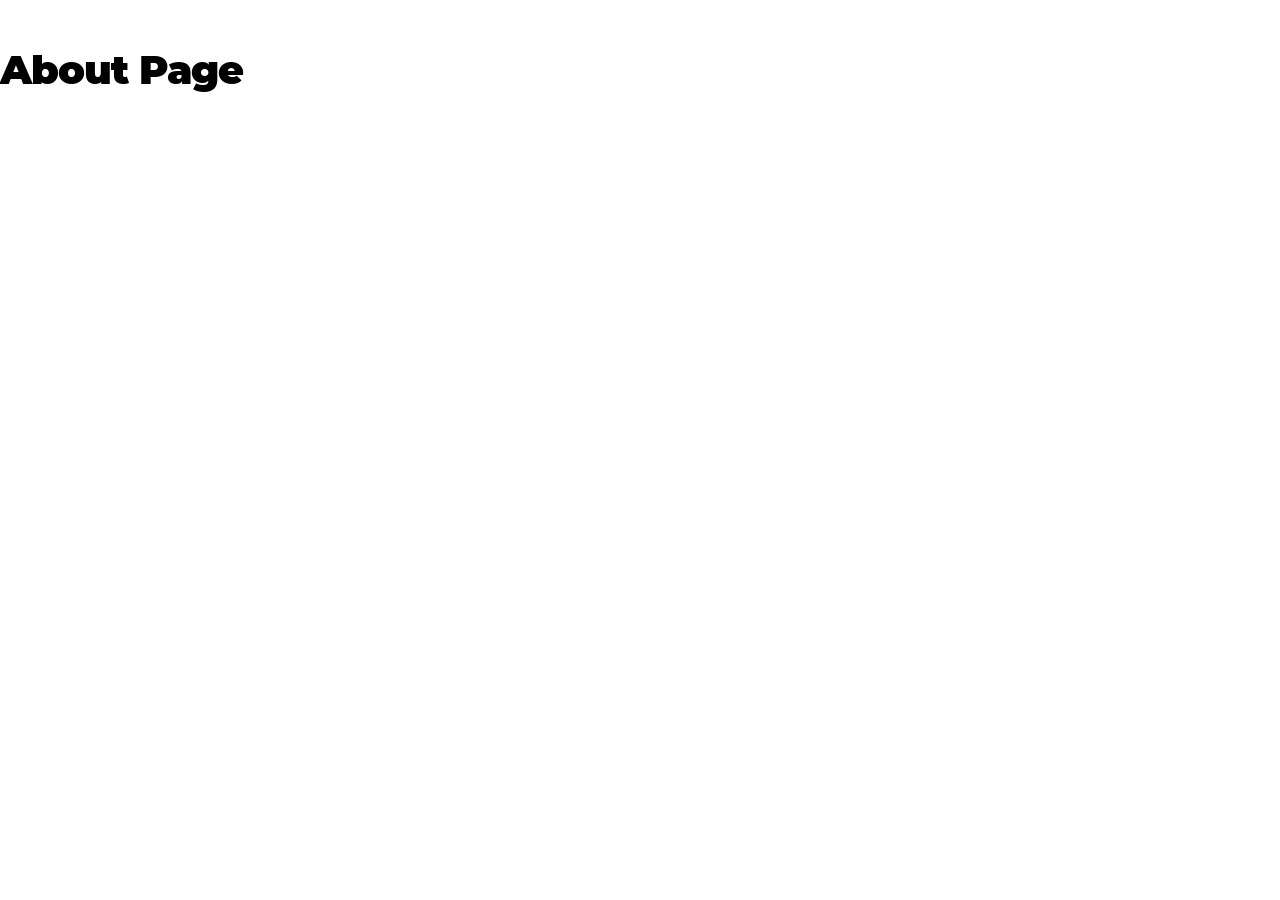
<file: about/index.html>
<!DOCTYPE html><html><head><meta charSet="utf-8"/><meta http-equiv="x-ua-compatible" content="ie=edge"/><meta name="viewport" content="width=device-width, initial-scale=1, shrink-to-fit=no"/><meta name="generator" content="Gatsby 4.16.0"/><style data-href="/styles.bda65eda74f1e75207d4.css" data-identity="gatsby-global-css">@font-face{font-display:swap;font-family:Montserrat;font-style:normal;font-weight:100;src:local("Montserrat Thin "),local("Montserrat-Thin"),url(/static/montserrat-latin-100-8d7d79679b70dbe27172b6460e7a7910.woff2) format("woff2"),url(/static/montserrat-latin-100-ec38980a9e0119a379e2a9b3dbb1901a.woff) format("woff")}@font-face{font-display:swap;font-family:Montserrat;font-style:italic;font-weight:100;src:local("Montserrat Thin italic"),local("Montserrat-Thinitalic"),url(/static/montserrat-latin-100italic-e279051046ba1286706adc886cf1c96b.woff2) format("woff2"),url(/static/montserrat-latin-100italic-3b325a3173c8207435cd1b76e19bf501.woff) format("woff")}@font-face{font-display:swap;font-family:Montserrat;font-style:normal;font-weight:200;src:local("Montserrat Extra Light "),local("Montserrat-Extra Light"),url(/static/montserrat-latin-200-9d266fbbfa6cab7009bd56003b1eeb67.woff2) format("woff2"),url(/static/montserrat-latin-200-2d8ba08717110d27122e54c34b8a5798.woff) format("woff")}@font-face{font-display:swap;font-family:Montserrat;font-style:italic;font-weight:200;src:local("Montserrat Extra Light italic"),local("Montserrat-Extra Lightitalic"),url(/static/montserrat-latin-200italic-6e5b3756583bb2263eb062eae992735e.woff2) format("woff2"),url(/static/montserrat-latin-200italic-a0d6f343e4b536c582926255367a57da.woff) format("woff")}@font-face{font-display:swap;font-family:Montserrat;font-style:normal;font-weight:300;src:local("Montserrat Light "),local("Montserrat-Light"),url(/static/montserrat-latin-300-00b3e893aab5a8fd632d6342eb72551a.woff2) format("woff2"),url(/static/montserrat-latin-300-ea303695ceab35f17e7d062f30e0173b.woff) format("woff")}@font-face{font-display:swap;font-family:Montserrat;font-style:italic;font-weight:300;src:local("Montserrat Light italic"),local("Montserrat-Lightitalic"),url(/static/montserrat-latin-300italic-56f34ea368f6aedf89583d444bbcb227.woff2) format("woff2"),url(/static/montserrat-latin-300italic-54b0bf2c8c4c12ffafd803be2466a790.woff) format("woff")}@font-face{font-display:swap;font-family:Montserrat;font-style:normal;font-weight:400;src:local("Montserrat Regular "),local("Montserrat-Regular"),url(/static/montserrat-latin-400-b71748ae4f80ec8c014def4c5fa8688b.woff2) format("woff2"),url(/static/montserrat-latin-400-0659a9f4e90db5cf51b50d005bff1e41.woff) format("woff")}@font-face{font-display:swap;font-family:Montserrat;font-style:italic;font-weight:400;src:local("Montserrat Regular italic"),local("Montserrat-Regularitalic"),url(/static/montserrat-latin-400italic-6eed6b4cbb809c6efc7aa7ddad6dbe3e.woff2) format("woff2"),url(/static/montserrat-latin-400italic-7583622cfde30ae49086d18447ab28e7.woff) format("woff")}@font-face{font-display:swap;font-family:Montserrat;font-style:normal;font-weight:500;src:local("Montserrat Medium "),local("Montserrat-Medium"),url(/static/montserrat-latin-500-091b209546e16313fd4f4fc36090c757.woff2) format("woff2"),url(/static/montserrat-latin-500-edd311588712a96bbf435fad264fff62.woff) format("woff")}@font-face{font-display:swap;font-family:Montserrat;font-style:italic;font-weight:500;src:local("Montserrat Medium italic"),local("Montserrat-Mediumitalic"),url(/static/montserrat-latin-500italic-c90ced68b46050061d1a41842d6dfb43.woff2) format("woff2"),url(/static/montserrat-latin-500italic-5146cbfe02b1deea5dffea27a5f2f998.woff) format("woff")}@font-face{font-display:swap;font-family:Montserrat;font-style:normal;font-weight:600;src:local("Montserrat SemiBold "),local("Montserrat-SemiBold"),url(/static/montserrat-latin-600-0480d2f8a71f38db8633b84d8722e0c2.woff2) format("woff2"),url(/static/montserrat-latin-600-b77863a375260a05dd13f86a1cee598f.woff) format("woff")}@font-face{font-display:swap;font-family:Montserrat;font-style:italic;font-weight:600;src:local("Montserrat SemiBold italic"),local("Montserrat-SemiBolditalic"),url(/static/montserrat-latin-600italic-cf46ffb11f3a60d7df0567f8851a1d00.woff2) format("woff2"),url(/static/montserrat-latin-600italic-c4fcfeeb057724724097167e57bd7801.woff) format("woff")}@font-face{font-display:swap;font-family:Montserrat;font-style:normal;font-weight:700;src:local("Montserrat Bold "),local("Montserrat-Bold"),url(/static/montserrat-latin-700-7dbcc8a5ea2289d83f657c25b4be6193.woff2) format("woff2"),url(/static/montserrat-latin-700-99271a835e1cae8c76ef8bba99a8cc4e.woff) format("woff")}@font-face{font-display:swap;font-family:Montserrat;font-style:italic;font-weight:700;src:local("Montserrat Bold italic"),local("Montserrat-Bolditalic"),url(/static/montserrat-latin-700italic-c41ad6bdb4bd504a843d546d0a47958d.woff2) format("woff2"),url(/static/montserrat-latin-700italic-6779372f04095051c62ed36bc1dcc142.woff) format("woff")}@font-face{font-display:swap;font-family:Montserrat;font-style:normal;font-weight:800;src:local("Montserrat ExtraBold "),local("Montserrat-ExtraBold"),url(/static/montserrat-latin-800-db9a3e0ba7eaea32e5f55328ace6cf23.woff2) format("woff2"),url(/static/montserrat-latin-800-4e3c615967a2360f5db87d2f0fd2456f.woff) format("woff")}@font-face{font-display:swap;font-family:Montserrat;font-style:italic;font-weight:800;src:local("Montserrat ExtraBold italic"),local("Montserrat-ExtraBolditalic"),url(/static/montserrat-latin-800italic-bf45bfa14805969eda318973947bc42b.woff2) format("woff2"),url(/static/montserrat-latin-800italic-fe82abb0bcede51bf724254878e0c374.woff) format("woff")}@font-face{font-display:swap;font-family:Montserrat;font-style:normal;font-weight:900;src:local("Montserrat Black "),local("Montserrat-Black"),url(/static/montserrat-latin-900-e66c7edc609e24bacbb705175669d814.woff2) format("woff2"),url(/static/montserrat-latin-900-8211f418baeb8ec880b80ba3c682f957.woff) format("woff")}@font-face{font-display:swap;font-family:Montserrat;font-style:italic;font-weight:900;src:local("Montserrat Black italic"),local("Montserrat-Blackitalic"),url(/static/montserrat-latin-900italic-4454c775e48152c1a72510ceed3603e2.woff2) format("woff2"),url(/static/montserrat-latin-900italic-efcaa0f6a82ee0640b83a0916e6e8d68.woff) format("woff")}@font-face{font-display:swap;font-family:Merriweather;font-style:normal;font-weight:300;src:local("Merriweather Light "),local("Merriweather-Light"),url(/static/merriweather-latin-300-fc117160c69a8ea0851b26dd14748ee4.woff2) format("woff2"),url(/static/merriweather-latin-300-58b18067ebbd21fda77b67e73c241d3b.woff) format("woff")}@font-face{font-display:swap;font-family:Merriweather;font-style:italic;font-weight:300;src:local("Merriweather Light italic"),local("Merriweather-Lightitalic"),url(/static/merriweather-latin-300italic-fe29961474f8dbf77c0aa7b9a629e4bc.woff2) format("woff2"),url(/static/merriweather-latin-300italic-23c3f1f88683618a4fb8d265d33d383a.woff) format("woff")}@font-face{font-display:swap;font-family:Merriweather;font-style:normal;font-weight:400;src:local("Merriweather Regular "),local("Merriweather-Regular"),url(/static/merriweather-latin-400-d9479e8023bef9cbd9bf8d6eabd6bf36.woff2) format("woff2"),url(/static/merriweather-latin-400-040426f99ff6e00b86506452e0d1f10b.woff) format("woff")}@font-face{font-display:swap;font-family:Merriweather;font-style:italic;font-weight:400;src:local("Merriweather Regular italic"),local("Merriweather-Regularitalic"),url(/static/merriweather-latin-400italic-2de7bfeaf08fb03d4315d49947f062f7.woff2) format("woff2"),url(/static/merriweather-latin-400italic-79db67aca65f5285964ab332bd65f451.woff) format("woff")}@font-face{font-display:swap;font-family:Merriweather;font-style:normal;font-weight:700;src:local("Merriweather Bold "),local("Merriweather-Bold"),url(/static/merriweather-latin-700-4b08e01d805fa35d7bf777f1b24314ae.woff2) format("woff2"),url(/static/merriweather-latin-700-22fb8afba4ab1f093b6ef9e28a9b6e92.woff) format("woff")}@font-face{font-display:swap;font-family:Merriweather;font-style:italic;font-weight:700;src:local("Merriweather Bold italic"),local("Merriweather-Bolditalic"),url(/static/merriweather-latin-700italic-cd92541b177652fffb6e3b952f1c33f1.woff2) format("woff2"),url(/static/merriweather-latin-700italic-f87f3d87cea0dd0979bfc8ac9ea90243.woff) format("woff")}@font-face{font-display:swap;font-family:Merriweather;font-style:normal;font-weight:900;src:local("Merriweather Black "),local("Merriweather-Black"),url(/static/merriweather-latin-900-f813fc6a4bee46eda5224ac7ebf1b7be.woff2) format("woff2"),url(/static/merriweather-latin-900-5d4e42cb44410674acd99153d57df032.woff) format("woff")}@font-face{font-display:swap;font-family:Merriweather;font-style:italic;font-weight:900;src:local("Merriweather Black italic"),local("Merriweather-Blackitalic"),url(/static/merriweather-latin-900italic-b7901d85486871c1779c0e93ddd85656.woff2) format("woff2"),url(/static/merriweather-latin-900italic-9647f9fdab98756989a8a5550eb205c3.woff) format("woff")}


/*! normalize.css v8.0.1 | MIT License | github.com/necolas/normalize.css */html{-webkit-text-size-adjust:100%;line-height:1.15}body{margin:0}main{display:block}h1{font-size:2em;margin:.67em 0}hr{box-sizing:content-box;height:0;overflow:visible}pre{font-family:monospace,monospace;font-size:1em}a{background-color:transparent}abbr[title]{border-bottom:none;text-decoration:underline;-webkit-text-decoration:underline dotted;text-decoration:underline dotted}b,strong{font-weight:bolder}code,kbd,samp{font-family:monospace,monospace;font-size:1em}small{font-size:80%}sub,sup{font-size:75%;line-height:0;position:relative;vertical-align:baseline}sub{bottom:-.25em}sup{top:-.5em}img{border-style:none}button,input,optgroup,select,textarea{font-family:inherit;font-size:100%;line-height:1.15;margin:0}button,input{overflow:visible}button,select{text-transform:none}[type=button],[type=reset],[type=submit],button{-webkit-appearance:button}[type=button]::-moz-focus-inner,[type=reset]::-moz-focus-inner,[type=submit]::-moz-focus-inner,button::-moz-focus-inner{border-style:none;padding:0}[type=button]:-moz-focusring,[type=reset]:-moz-focusring,[type=submit]:-moz-focusring,button:-moz-focusring{outline:1px dotted ButtonText}fieldset{padding:.35em .75em .625em}legend{box-sizing:border-box;color:inherit;display:table;max-width:100%;padding:0;white-space:normal}progress{vertical-align:baseline}textarea{overflow:auto}[type=checkbox],[type=radio]{box-sizing:border-box;padding:0}[type=number]::-webkit-inner-spin-button,[type=number]::-webkit-outer-spin-button{height:auto}[type=search]{-webkit-appearance:textfield;outline-offset:-2px}[type=search]::-webkit-search-decoration{-webkit-appearance:none}::-webkit-file-upload-button{-webkit-appearance:button;font:inherit}details{display:block}summary{display:list-item}[hidden]{display:none}:root{--maxWidth-none:"none";--maxWidth-xs:20rem;--maxWidth-sm:24rem;--maxWidth-md:28rem;--maxWidth-lg:32rem;--maxWidth-xl:36rem;--maxWidth-2xl:42rem;--maxWidth-3xl:48rem;--maxWidth-4xl:56rem;--maxWidth-full:"100%";--maxWidth-wrapper:var(--maxWidth-2xl);--spacing-px:"1px";--spacing-0:0;--spacing-1:0.25rem;--spacing-2:0.5rem;--spacing-3:0.75rem;--spacing-4:1rem;--spacing-5:1.25rem;--spacing-6:1.5rem;--spacing-8:2rem;--spacing-10:2.5rem;--spacing-12:3rem;--spacing-16:4rem;--spacing-20:5rem;--spacing-24:6rem;--spacing-32:8rem;--fontFamily-sans:Montserrat,system-ui,-apple-system,BlinkMacSystemFont,"Segoe UI",Roboto,"Helvetica Neue",Arial,"Noto Sans",sans-serif,"Apple Color Emoji","Segoe UI Emoji","Segoe UI Symbol","Noto Color Emoji";--fontFamily-serif:"Merriweather","Georgia",Cambria,"Times New Roman",Times,serif;--font-body:var(--fontFamily-serif);--font-heading:var(--fontFamily-sans);--fontWeight-normal:400;--fontWeight-medium:500;--fontWeight-semibold:600;--fontWeight-bold:700;--fontWeight-extrabold:800;--fontWeight-black:900;--fontSize-root:16px;--lineHeight-none:1;--lineHeight-tight:1.1;--lineHeight-normal:1.5;--lineHeight-relaxed:1.625;--fontSize-0:0.833rem;--fontSize-1:1rem;--fontSize-2:1.2rem;--fontSize-3:1.44rem;--fontSize-4:1.728rem;--fontSize-5:2.074rem;--fontSize-6:2.488rem;--fontSize-7:2.986rem;--color-primary:#005b99;--color-text:#2e353f;--color-text-light:#4f5969;--color-heading:#1a202c;--color-heading-black:#000;--color-accent:#d1dce5}*,:after,:before{box-sizing:border-box}html{-webkit-font-smoothing:antialiased;-moz-osx-font-smoothing:grayscale;font-size:var(--fontSize-root);line-height:var(--lineHeight-normal)}body{color:var(--color-text);font-family:var(--font-body);font-size:var(--fontSize-1)}footer{padding:var(--spacing-6) var(--spacing-0)}hr{background:var(--color-accent);border:0;height:1px}h1,h2,h3,h4,h5,h6{font-family:var(--font-heading);letter-spacing:-.025em;line-height:var(--lineHeight-tight);margin-bottom:var(--spacing-6);margin-top:var(--spacing-12)}h2,h3,h4,h5,h6{color:var(--color-heading);font-weight:var(--fontWeight-bold)}h1{color:var(--color-heading-black);font-size:var(--fontSize-6);font-weight:var(--fontWeight-black)}h2{font-size:var(--fontSize-5)}h3{font-size:var(--fontSize-4)}h4{font-size:var(--fontSize-3)}h5{font-size:var(--fontSize-2)}h6{font-size:var(--fontSize-1)}h1>a,h2>a,h3>a,h4>a,h5>a,h6>a{color:inherit;text-decoration:none}p{--baseline-multiplier:0.179;--x-height-multiplier:0.35;line-height:var(--lineHeight-relaxed);margin:var(--spacing-0) var(--spacing-0) var(--spacing-8) var(--spacing-0)}ol,p,ul{padding:var(--spacing-0)}ol,ul{list-style-image:none;list-style-position:outside;margin-bottom:var(--spacing-8);margin-left:var(--spacing-0);margin-right:var(--spacing-0)}ol li,ul li{padding-left:var(--spacing-0)}li>p,ol li,ul li{margin-bottom:calc(var(--spacing-8)/2)}li :last-child{margin-bottom:var(--spacing-0)}li>ul{margin-left:var(--spacing-8);margin-top:calc(var(--spacing-8)/2)}blockquote{border-left:var(--spacing-1) solid var(--color-primary);color:var(--color-text-light);font-size:var(--fontSize-2);font-style:italic;margin-bottom:var(--spacing-8);margin-left:calc(var(--spacing-6)*-1);margin-right:var(--spacing-8);padding:var(--spacing-0) var(--spacing-0) var(--spacing-0) var(--spacing-6)}blockquote>:last-child{margin-bottom:var(--spacing-0)}blockquote>ol,blockquote>ul{list-style-position:inside}table{border-collapse:collapse;border-spacing:.25rem;margin-bottom:var(--spacing-8);width:100%}table thead tr th{border-bottom:1px solid var(--color-accent)}a{color:var(--color-primary)}a:focus,a:hover{text-decoration:none}.global-wrapper{margin:var(--spacing-0) auto;max-width:var(--maxWidth-wrapper);padding:var(--spacing-10) var(--spacing-5)}.global-wrapper[data-is-root-path=true] .bio{margin-bottom:var(--spacing-20)}.global-header{margin-bottom:var(--spacing-12)}.main-heading{font-size:var(--fontSize-7);margin:0}.post-list-item{margin-bottom:var(--spacing-8);margin-top:var(--spacing-8)}.post-list-item p{margin-bottom:var(--spacing-0)}.post-list-item h2{color:var(--color-primary);font-size:var(--fontSize-4);margin-bottom:var(--spacing-2);margin-top:var(--spacing-0)}.post-list-item header{margin-bottom:var(--spacing-4)}.header-link-home{font-family:var(--font-heading);font-size:var(--fontSize-2);font-weight:var(--fontWeight-bold);text-decoration:none}.bio{display:flex;margin-bottom:var(--spacing-16)}.bio p,.bio-avatar{margin-bottom:var(--spacing-0)}.bio-avatar{border-radius:100%;margin-right:var(--spacing-4);min-width:50px}.blog-post header h1{margin:var(--spacing-0) var(--spacing-0) var(--spacing-4) var(--spacing-0)}.blog-post header p{font-family:var(--font-heading);font-size:var(--fontSize-2)}.blog-post-nav ul{margin:var(--spacing-0)}.gatsby-highlight{margin-bottom:var(--spacing-8)}@media (max-width:42rem){blockquote{margin-left:var(--spacing-0);padding:var(--spacing-0) var(--spacing-0) var(--spacing-0) var(--spacing-4)}ol,ul{list-style-position:inside}}code[class*=language-],pre[class*=language-]{word-wrap:normal;background:none;color:#000;font-family:Consolas,Monaco,Andale Mono,Ubuntu Mono,monospace;font-size:1em;-webkit-hyphens:none;-ms-hyphens:none;hyphens:none;line-height:1.5;-o-tab-size:4;tab-size:4;text-align:left;text-shadow:0 1px #fff;white-space:pre;word-break:normal;word-spacing:normal}code[class*=language-] ::selection,code[class*=language-]::selection,pre[class*=language-] ::selection,pre[class*=language-]::selection{background:#b3d4fc;text-shadow:none}@media print{code[class*=language-],pre[class*=language-]{text-shadow:none}}pre[class*=language-]{margin:.5em 0;overflow:auto;padding:1em}:not(pre)>code[class*=language-],pre[class*=language-]{background:#f5f2f0}:not(pre)>code[class*=language-]{border-radius:.3em;padding:.1em;white-space:normal}.token.cdata,.token.comment,.token.doctype,.token.prolog{color:#708090}.token.punctuation{color:#999}.token.namespace{opacity:.7}.token.boolean,.token.constant,.token.deleted,.token.number,.token.property,.token.symbol,.token.tag{color:#905}.token.attr-name,.token.builtin,.token.char,.token.inserted,.token.selector,.token.string{color:#690}.language-css .token.string,.style .token.string,.token.entity,.token.operator,.token.url{background:hsla(0,0%,100%,.5);color:#9a6e3a}.token.atrule,.token.attr-value,.token.keyword{color:#07a}.token.class-name,.token.function{color:#dd4a68}.token.important,.token.regex,.token.variable{color:#e90}.token.bold,.token.important{font-weight:700}.token.italic{font-style:italic}.token.entity{cursor:help}.hero{margin:100px 0}.hero-text{font-size:calc(24px + 1.5vw);line-height:1.2}.hero-author{display:flex}.hero-author-image{border-radius:50%;height:40px;width:40px}.hero-author-text{color:#595959;margin:0 0 0 10px}</style><style>.gatsby-image-wrapper{position:relative;overflow:hidden}.gatsby-image-wrapper picture.object-fit-polyfill{position:static!important}.gatsby-image-wrapper img{bottom:0;height:100%;left:0;margin:0;max-width:none;padding:0;position:absolute;right:0;top:0;width:100%;object-fit:cover}.gatsby-image-wrapper [data-main-image]{opacity:0;transform:translateZ(0);transition:opacity .25s linear;will-change:opacity}.gatsby-image-wrapper-constrained{display:inline-block;vertical-align:top}</style><noscript><style>.gatsby-image-wrapper noscript [data-main-image]{opacity:1!important}.gatsby-image-wrapper [data-placeholder-image]{opacity:0!important}</style></noscript><script type="module">const e="undefined"!=typeof HTMLImageElement&&"loading"in HTMLImageElement.prototype;e&&document.body.addEventListener("load",(function(e){const t=e.target;if(void 0===t.dataset.mainImage)return;if(void 0===t.dataset.gatsbyImageSsr)return;let a=null,n=t;for(;null===a&&n;)void 0!==n.parentNode.dataset.gatsbyImageWrapper&&(a=n.parentNode),n=n.parentNode;const o=a.querySelector("[data-placeholder-image]"),r=new Image;r.src=t.currentSrc,r.decode().catch((()=>{})).then((()=>{t.style.opacity=1,o&&(o.style.opacity=0,o.style.transition="opacity 500ms linear")}))}),!0);</script><link rel="alternate" type="application/rss+xml" title="Hiking Community from Kansai RSS Feed" href="/rss.xml"/><link rel="icon" href="/favicon-32x32.png?v=4a9773549091c227cd2eb82ccd9c5e3a" type="image/png"/><link rel="manifest" href="/manifest.webmanifest" crossorigin="anonymous"/><link rel="apple-touch-icon" sizes="48x48" href="/icons/icon-48x48.png?v=4a9773549091c227cd2eb82ccd9c5e3a"/><link rel="apple-touch-icon" sizes="72x72" href="/icons/icon-72x72.png?v=4a9773549091c227cd2eb82ccd9c5e3a"/><link rel="apple-touch-icon" sizes="96x96" href="/icons/icon-96x96.png?v=4a9773549091c227cd2eb82ccd9c5e3a"/><link rel="apple-touch-icon" sizes="144x144" href="/icons/icon-144x144.png?v=4a9773549091c227cd2eb82ccd9c5e3a"/><link rel="apple-touch-icon" sizes="192x192" href="/icons/icon-192x192.png?v=4a9773549091c227cd2eb82ccd9c5e3a"/><link rel="apple-touch-icon" sizes="256x256" href="/icons/icon-256x256.png?v=4a9773549091c227cd2eb82ccd9c5e3a"/><link rel="apple-touch-icon" sizes="384x384" href="/icons/icon-384x384.png?v=4a9773549091c227cd2eb82ccd9c5e3a"/><link rel="apple-touch-icon" sizes="512x512" href="/icons/icon-512x512.png?v=4a9773549091c227cd2eb82ccd9c5e3a"/><title data-react-helmet="true"></title></head><body><div id="___gatsby"><div style="outline:none" tabindex="-1" id="gatsby-focus-wrapper"><div><h1>About Page</h1></div></div><div id="gatsby-announcer" style="position:absolute;top:0;width:1px;height:1px;padding:0;overflow:hidden;clip:rect(0, 0, 0, 0);white-space:nowrap;border:0" aria-live="assertive" aria-atomic="true"></div></div><script id="gatsby-script-loader">/*<![CDATA[*/window.pagePath="/about/";window.___webpackCompilationHash="053b06708030744f7262";/*]]>*/</script><script id="gatsby-chunk-mapping">/*<![CDATA[*/window.___chunkMapping={"polyfill":["/polyfill-67664a8ccc6c9f02b880.js"],"app":["/app-37635ec3c264acc27954.js"],"component---src-pages-404-js":["/component---src-pages-404-js-27981ca7dd461cb4280e.js"],"component---src-pages-about-js":["/component---src-pages-about-js-99aca814822f321e0078.js"],"component---src-pages-graph-js":["/component---src-pages-graph-js-e69ba16f00bcbe80eb12.js"],"component---src-pages-index-js":["/component---src-pages-index-js-62d8b547659d741ef9c9.js"],"component---src-pages-using-typescript-tsx":["/component---src-pages-using-typescript-tsx-2f9b97cf148785549d09.js"],"component---src-templates-blog-post-js":["/component---src-templates-blog-post-js-9fb8e9a3391dbfc44ab9.js"]};/*]]>*/</script><script src="/polyfill-67664a8ccc6c9f02b880.js" nomodule=""></script><script src="/app-37635ec3c264acc27954.js" async=""></script><script src="/framework-a90df563a3fe4f48300d.js" async=""></script><script src="/webpack-runtime-e567f38d67e41f354ab5.js" async=""></script></body></html>
</file>
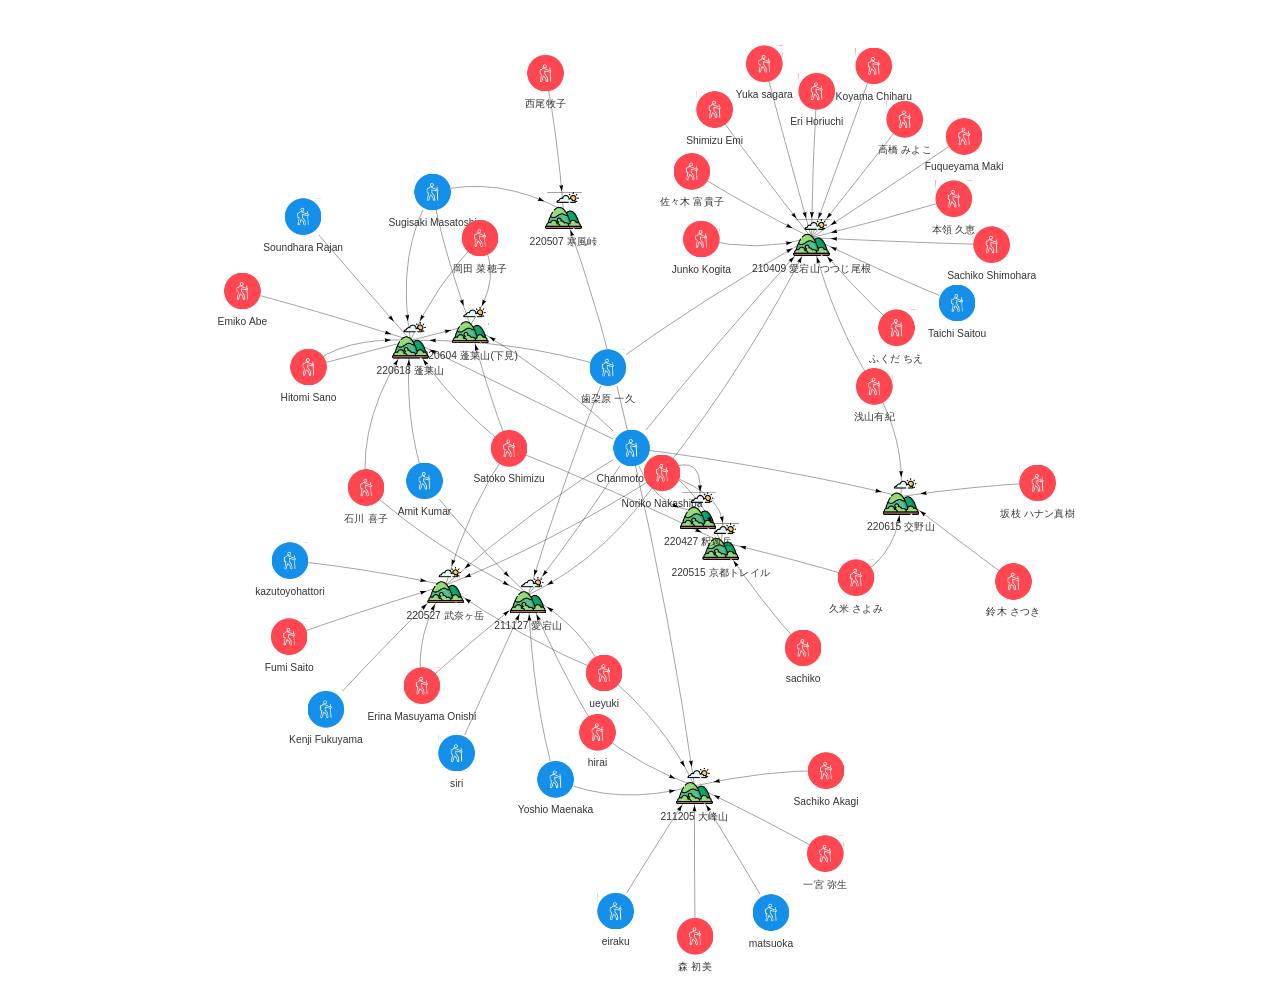
<file: graph/index.html>
<!DOCTYPE html><html><head><meta charSet="utf-8"/><meta http-equiv="x-ua-compatible" content="ie=edge"/><meta name="viewport" content="width=device-width, initial-scale=1, shrink-to-fit=no"/><meta name="generator" content="Gatsby 4.16.0"/><style data-href="/styles.bda65eda74f1e75207d4.css" data-identity="gatsby-global-css">@font-face{font-display:swap;font-family:Montserrat;font-style:normal;font-weight:100;src:local("Montserrat Thin "),local("Montserrat-Thin"),url(/static/montserrat-latin-100-8d7d79679b70dbe27172b6460e7a7910.woff2) format("woff2"),url(/static/montserrat-latin-100-ec38980a9e0119a379e2a9b3dbb1901a.woff) format("woff")}@font-face{font-display:swap;font-family:Montserrat;font-style:italic;font-weight:100;src:local("Montserrat Thin italic"),local("Montserrat-Thinitalic"),url(/static/montserrat-latin-100italic-e279051046ba1286706adc886cf1c96b.woff2) format("woff2"),url(/static/montserrat-latin-100italic-3b325a3173c8207435cd1b76e19bf501.woff) format("woff")}@font-face{font-display:swap;font-family:Montserrat;font-style:normal;font-weight:200;src:local("Montserrat Extra Light "),local("Montserrat-Extra Light"),url(/static/montserrat-latin-200-9d266fbbfa6cab7009bd56003b1eeb67.woff2) format("woff2"),url(/static/montserrat-latin-200-2d8ba08717110d27122e54c34b8a5798.woff) format("woff")}@font-face{font-display:swap;font-family:Montserrat;font-style:italic;font-weight:200;src:local("Montserrat Extra Light italic"),local("Montserrat-Extra Lightitalic"),url(/static/montserrat-latin-200italic-6e5b3756583bb2263eb062eae992735e.woff2) format("woff2"),url(/static/montserrat-latin-200italic-a0d6f343e4b536c582926255367a57da.woff) format("woff")}@font-face{font-display:swap;font-family:Montserrat;font-style:normal;font-weight:300;src:local("Montserrat Light "),local("Montserrat-Light"),url(/static/montserrat-latin-300-00b3e893aab5a8fd632d6342eb72551a.woff2) format("woff2"),url(/static/montserrat-latin-300-ea303695ceab35f17e7d062f30e0173b.woff) format("woff")}@font-face{font-display:swap;font-family:Montserrat;font-style:italic;font-weight:300;src:local("Montserrat Light italic"),local("Montserrat-Lightitalic"),url(/static/montserrat-latin-300italic-56f34ea368f6aedf89583d444bbcb227.woff2) format("woff2"),url(/static/montserrat-latin-300italic-54b0bf2c8c4c12ffafd803be2466a790.woff) format("woff")}@font-face{font-display:swap;font-family:Montserrat;font-style:normal;font-weight:400;src:local("Montserrat Regular "),local("Montserrat-Regular"),url(/static/montserrat-latin-400-b71748ae4f80ec8c014def4c5fa8688b.woff2) format("woff2"),url(/static/montserrat-latin-400-0659a9f4e90db5cf51b50d005bff1e41.woff) format("woff")}@font-face{font-display:swap;font-family:Montserrat;font-style:italic;font-weight:400;src:local("Montserrat Regular italic"),local("Montserrat-Regularitalic"),url(/static/montserrat-latin-400italic-6eed6b4cbb809c6efc7aa7ddad6dbe3e.woff2) format("woff2"),url(/static/montserrat-latin-400italic-7583622cfde30ae49086d18447ab28e7.woff) format("woff")}@font-face{font-display:swap;font-family:Montserrat;font-style:normal;font-weight:500;src:local("Montserrat Medium "),local("Montserrat-Medium"),url(/static/montserrat-latin-500-091b209546e16313fd4f4fc36090c757.woff2) format("woff2"),url(/static/montserrat-latin-500-edd311588712a96bbf435fad264fff62.woff) format("woff")}@font-face{font-display:swap;font-family:Montserrat;font-style:italic;font-weight:500;src:local("Montserrat Medium italic"),local("Montserrat-Mediumitalic"),url(/static/montserrat-latin-500italic-c90ced68b46050061d1a41842d6dfb43.woff2) format("woff2"),url(/static/montserrat-latin-500italic-5146cbfe02b1deea5dffea27a5f2f998.woff) format("woff")}@font-face{font-display:swap;font-family:Montserrat;font-style:normal;font-weight:600;src:local("Montserrat SemiBold "),local("Montserrat-SemiBold"),url(/static/montserrat-latin-600-0480d2f8a71f38db8633b84d8722e0c2.woff2) format("woff2"),url(/static/montserrat-latin-600-b77863a375260a05dd13f86a1cee598f.woff) format("woff")}@font-face{font-display:swap;font-family:Montserrat;font-style:italic;font-weight:600;src:local("Montserrat SemiBold italic"),local("Montserrat-SemiBolditalic"),url(/static/montserrat-latin-600italic-cf46ffb11f3a60d7df0567f8851a1d00.woff2) format("woff2"),url(/static/montserrat-latin-600italic-c4fcfeeb057724724097167e57bd7801.woff) format("woff")}@font-face{font-display:swap;font-family:Montserrat;font-style:normal;font-weight:700;src:local("Montserrat Bold "),local("Montserrat-Bold"),url(/static/montserrat-latin-700-7dbcc8a5ea2289d83f657c25b4be6193.woff2) format("woff2"),url(/static/montserrat-latin-700-99271a835e1cae8c76ef8bba99a8cc4e.woff) format("woff")}@font-face{font-display:swap;font-family:Montserrat;font-style:italic;font-weight:700;src:local("Montserrat Bold italic"),local("Montserrat-Bolditalic"),url(/static/montserrat-latin-700italic-c41ad6bdb4bd504a843d546d0a47958d.woff2) format("woff2"),url(/static/montserrat-latin-700italic-6779372f04095051c62ed36bc1dcc142.woff) format("woff")}@font-face{font-display:swap;font-family:Montserrat;font-style:normal;font-weight:800;src:local("Montserrat ExtraBold "),local("Montserrat-ExtraBold"),url(/static/montserrat-latin-800-db9a3e0ba7eaea32e5f55328ace6cf23.woff2) format("woff2"),url(/static/montserrat-latin-800-4e3c615967a2360f5db87d2f0fd2456f.woff) format("woff")}@font-face{font-display:swap;font-family:Montserrat;font-style:italic;font-weight:800;src:local("Montserrat ExtraBold italic"),local("Montserrat-ExtraBolditalic"),url(/static/montserrat-latin-800italic-bf45bfa14805969eda318973947bc42b.woff2) format("woff2"),url(/static/montserrat-latin-800italic-fe82abb0bcede51bf724254878e0c374.woff) format("woff")}@font-face{font-display:swap;font-family:Montserrat;font-style:normal;font-weight:900;src:local("Montserrat Black "),local("Montserrat-Black"),url(/static/montserrat-latin-900-e66c7edc609e24bacbb705175669d814.woff2) format("woff2"),url(/static/montserrat-latin-900-8211f418baeb8ec880b80ba3c682f957.woff) format("woff")}@font-face{font-display:swap;font-family:Montserrat;font-style:italic;font-weight:900;src:local("Montserrat Black italic"),local("Montserrat-Blackitalic"),url(/static/montserrat-latin-900italic-4454c775e48152c1a72510ceed3603e2.woff2) format("woff2"),url(/static/montserrat-latin-900italic-efcaa0f6a82ee0640b83a0916e6e8d68.woff) format("woff")}@font-face{font-display:swap;font-family:Merriweather;font-style:normal;font-weight:300;src:local("Merriweather Light "),local("Merriweather-Light"),url(/static/merriweather-latin-300-fc117160c69a8ea0851b26dd14748ee4.woff2) format("woff2"),url(/static/merriweather-latin-300-58b18067ebbd21fda77b67e73c241d3b.woff) format("woff")}@font-face{font-display:swap;font-family:Merriweather;font-style:italic;font-weight:300;src:local("Merriweather Light italic"),local("Merriweather-Lightitalic"),url(/static/merriweather-latin-300italic-fe29961474f8dbf77c0aa7b9a629e4bc.woff2) format("woff2"),url(/static/merriweather-latin-300italic-23c3f1f88683618a4fb8d265d33d383a.woff) format("woff")}@font-face{font-display:swap;font-family:Merriweather;font-style:normal;font-weight:400;src:local("Merriweather Regular "),local("Merriweather-Regular"),url(/static/merriweather-latin-400-d9479e8023bef9cbd9bf8d6eabd6bf36.woff2) format("woff2"),url(/static/merriweather-latin-400-040426f99ff6e00b86506452e0d1f10b.woff) format("woff")}@font-face{font-display:swap;font-family:Merriweather;font-style:italic;font-weight:400;src:local("Merriweather Regular italic"),local("Merriweather-Regularitalic"),url(/static/merriweather-latin-400italic-2de7bfeaf08fb03d4315d49947f062f7.woff2) format("woff2"),url(/static/merriweather-latin-400italic-79db67aca65f5285964ab332bd65f451.woff) format("woff")}@font-face{font-display:swap;font-family:Merriweather;font-style:normal;font-weight:700;src:local("Merriweather Bold "),local("Merriweather-Bold"),url(/static/merriweather-latin-700-4b08e01d805fa35d7bf777f1b24314ae.woff2) format("woff2"),url(/static/merriweather-latin-700-22fb8afba4ab1f093b6ef9e28a9b6e92.woff) format("woff")}@font-face{font-display:swap;font-family:Merriweather;font-style:italic;font-weight:700;src:local("Merriweather Bold italic"),local("Merriweather-Bolditalic"),url(/static/merriweather-latin-700italic-cd92541b177652fffb6e3b952f1c33f1.woff2) format("woff2"),url(/static/merriweather-latin-700italic-f87f3d87cea0dd0979bfc8ac9ea90243.woff) format("woff")}@font-face{font-display:swap;font-family:Merriweather;font-style:normal;font-weight:900;src:local("Merriweather Black "),local("Merriweather-Black"),url(/static/merriweather-latin-900-f813fc6a4bee46eda5224ac7ebf1b7be.woff2) format("woff2"),url(/static/merriweather-latin-900-5d4e42cb44410674acd99153d57df032.woff) format("woff")}@font-face{font-display:swap;font-family:Merriweather;font-style:italic;font-weight:900;src:local("Merriweather Black italic"),local("Merriweather-Blackitalic"),url(/static/merriweather-latin-900italic-b7901d85486871c1779c0e93ddd85656.woff2) format("woff2"),url(/static/merriweather-latin-900italic-9647f9fdab98756989a8a5550eb205c3.woff) format("woff")}


/*! normalize.css v8.0.1 | MIT License | github.com/necolas/normalize.css */html{-webkit-text-size-adjust:100%;line-height:1.15}body{margin:0}main{display:block}h1{font-size:2em;margin:.67em 0}hr{box-sizing:content-box;height:0;overflow:visible}pre{font-family:monospace,monospace;font-size:1em}a{background-color:transparent}abbr[title]{border-bottom:none;text-decoration:underline;-webkit-text-decoration:underline dotted;text-decoration:underline dotted}b,strong{font-weight:bolder}code,kbd,samp{font-family:monospace,monospace;font-size:1em}small{font-size:80%}sub,sup{font-size:75%;line-height:0;position:relative;vertical-align:baseline}sub{bottom:-.25em}sup{top:-.5em}img{border-style:none}button,input,optgroup,select,textarea{font-family:inherit;font-size:100%;line-height:1.15;margin:0}button,input{overflow:visible}button,select{text-transform:none}[type=button],[type=reset],[type=submit],button{-webkit-appearance:button}[type=button]::-moz-focus-inner,[type=reset]::-moz-focus-inner,[type=submit]::-moz-focus-inner,button::-moz-focus-inner{border-style:none;padding:0}[type=button]:-moz-focusring,[type=reset]:-moz-focusring,[type=submit]:-moz-focusring,button:-moz-focusring{outline:1px dotted ButtonText}fieldset{padding:.35em .75em .625em}legend{box-sizing:border-box;color:inherit;display:table;max-width:100%;padding:0;white-space:normal}progress{vertical-align:baseline}textarea{overflow:auto}[type=checkbox],[type=radio]{box-sizing:border-box;padding:0}[type=number]::-webkit-inner-spin-button,[type=number]::-webkit-outer-spin-button{height:auto}[type=search]{-webkit-appearance:textfield;outline-offset:-2px}[type=search]::-webkit-search-decoration{-webkit-appearance:none}::-webkit-file-upload-button{-webkit-appearance:button;font:inherit}details{display:block}summary{display:list-item}[hidden]{display:none}:root{--maxWidth-none:"none";--maxWidth-xs:20rem;--maxWidth-sm:24rem;--maxWidth-md:28rem;--maxWidth-lg:32rem;--maxWidth-xl:36rem;--maxWidth-2xl:42rem;--maxWidth-3xl:48rem;--maxWidth-4xl:56rem;--maxWidth-full:"100%";--maxWidth-wrapper:var(--maxWidth-2xl);--spacing-px:"1px";--spacing-0:0;--spacing-1:0.25rem;--spacing-2:0.5rem;--spacing-3:0.75rem;--spacing-4:1rem;--spacing-5:1.25rem;--spacing-6:1.5rem;--spacing-8:2rem;--spacing-10:2.5rem;--spacing-12:3rem;--spacing-16:4rem;--spacing-20:5rem;--spacing-24:6rem;--spacing-32:8rem;--fontFamily-sans:Montserrat,system-ui,-apple-system,BlinkMacSystemFont,"Segoe UI",Roboto,"Helvetica Neue",Arial,"Noto Sans",sans-serif,"Apple Color Emoji","Segoe UI Emoji","Segoe UI Symbol","Noto Color Emoji";--fontFamily-serif:"Merriweather","Georgia",Cambria,"Times New Roman",Times,serif;--font-body:var(--fontFamily-serif);--font-heading:var(--fontFamily-sans);--fontWeight-normal:400;--fontWeight-medium:500;--fontWeight-semibold:600;--fontWeight-bold:700;--fontWeight-extrabold:800;--fontWeight-black:900;--fontSize-root:16px;--lineHeight-none:1;--lineHeight-tight:1.1;--lineHeight-normal:1.5;--lineHeight-relaxed:1.625;--fontSize-0:0.833rem;--fontSize-1:1rem;--fontSize-2:1.2rem;--fontSize-3:1.44rem;--fontSize-4:1.728rem;--fontSize-5:2.074rem;--fontSize-6:2.488rem;--fontSize-7:2.986rem;--color-primary:#005b99;--color-text:#2e353f;--color-text-light:#4f5969;--color-heading:#1a202c;--color-heading-black:#000;--color-accent:#d1dce5}*,:after,:before{box-sizing:border-box}html{-webkit-font-smoothing:antialiased;-moz-osx-font-smoothing:grayscale;font-size:var(--fontSize-root);line-height:var(--lineHeight-normal)}body{color:var(--color-text);font-family:var(--font-body);font-size:var(--fontSize-1)}footer{padding:var(--spacing-6) var(--spacing-0)}hr{background:var(--color-accent);border:0;height:1px}h1,h2,h3,h4,h5,h6{font-family:var(--font-heading);letter-spacing:-.025em;line-height:var(--lineHeight-tight);margin-bottom:var(--spacing-6);margin-top:var(--spacing-12)}h2,h3,h4,h5,h6{color:var(--color-heading);font-weight:var(--fontWeight-bold)}h1{color:var(--color-heading-black);font-size:var(--fontSize-6);font-weight:var(--fontWeight-black)}h2{font-size:var(--fontSize-5)}h3{font-size:var(--fontSize-4)}h4{font-size:var(--fontSize-3)}h5{font-size:var(--fontSize-2)}h6{font-size:var(--fontSize-1)}h1>a,h2>a,h3>a,h4>a,h5>a,h6>a{color:inherit;text-decoration:none}p{--baseline-multiplier:0.179;--x-height-multiplier:0.35;line-height:var(--lineHeight-relaxed);margin:var(--spacing-0) var(--spacing-0) var(--spacing-8) var(--spacing-0)}ol,p,ul{padding:var(--spacing-0)}ol,ul{list-style-image:none;list-style-position:outside;margin-bottom:var(--spacing-8);margin-left:var(--spacing-0);margin-right:var(--spacing-0)}ol li,ul li{padding-left:var(--spacing-0)}li>p,ol li,ul li{margin-bottom:calc(var(--spacing-8)/2)}li :last-child{margin-bottom:var(--spacing-0)}li>ul{margin-left:var(--spacing-8);margin-top:calc(var(--spacing-8)/2)}blockquote{border-left:var(--spacing-1) solid var(--color-primary);color:var(--color-text-light);font-size:var(--fontSize-2);font-style:italic;margin-bottom:var(--spacing-8);margin-left:calc(var(--spacing-6)*-1);margin-right:var(--spacing-8);padding:var(--spacing-0) var(--spacing-0) var(--spacing-0) var(--spacing-6)}blockquote>:last-child{margin-bottom:var(--spacing-0)}blockquote>ol,blockquote>ul{list-style-position:inside}table{border-collapse:collapse;border-spacing:.25rem;margin-bottom:var(--spacing-8);width:100%}table thead tr th{border-bottom:1px solid var(--color-accent)}a{color:var(--color-primary)}a:focus,a:hover{text-decoration:none}.global-wrapper{margin:var(--spacing-0) auto;max-width:var(--maxWidth-wrapper);padding:var(--spacing-10) var(--spacing-5)}.global-wrapper[data-is-root-path=true] .bio{margin-bottom:var(--spacing-20)}.global-header{margin-bottom:var(--spacing-12)}.main-heading{font-size:var(--fontSize-7);margin:0}.post-list-item{margin-bottom:var(--spacing-8);margin-top:var(--spacing-8)}.post-list-item p{margin-bottom:var(--spacing-0)}.post-list-item h2{color:var(--color-primary);font-size:var(--fontSize-4);margin-bottom:var(--spacing-2);margin-top:var(--spacing-0)}.post-list-item header{margin-bottom:var(--spacing-4)}.header-link-home{font-family:var(--font-heading);font-size:var(--fontSize-2);font-weight:var(--fontWeight-bold);text-decoration:none}.bio{display:flex;margin-bottom:var(--spacing-16)}.bio p,.bio-avatar{margin-bottom:var(--spacing-0)}.bio-avatar{border-radius:100%;margin-right:var(--spacing-4);min-width:50px}.blog-post header h1{margin:var(--spacing-0) var(--spacing-0) var(--spacing-4) var(--spacing-0)}.blog-post header p{font-family:var(--font-heading);font-size:var(--fontSize-2)}.blog-post-nav ul{margin:var(--spacing-0)}.gatsby-highlight{margin-bottom:var(--spacing-8)}@media (max-width:42rem){blockquote{margin-left:var(--spacing-0);padding:var(--spacing-0) var(--spacing-0) var(--spacing-0) var(--spacing-4)}ol,ul{list-style-position:inside}}code[class*=language-],pre[class*=language-]{word-wrap:normal;background:none;color:#000;font-family:Consolas,Monaco,Andale Mono,Ubuntu Mono,monospace;font-size:1em;-webkit-hyphens:none;-ms-hyphens:none;hyphens:none;line-height:1.5;-o-tab-size:4;tab-size:4;text-align:left;text-shadow:0 1px #fff;white-space:pre;word-break:normal;word-spacing:normal}code[class*=language-] ::selection,code[class*=language-]::selection,pre[class*=language-] ::selection,pre[class*=language-]::selection{background:#b3d4fc;text-shadow:none}@media print{code[class*=language-],pre[class*=language-]{text-shadow:none}}pre[class*=language-]{margin:.5em 0;overflow:auto;padding:1em}:not(pre)>code[class*=language-],pre[class*=language-]{background:#f5f2f0}:not(pre)>code[class*=language-]{border-radius:.3em;padding:.1em;white-space:normal}.token.cdata,.token.comment,.token.doctype,.token.prolog{color:#708090}.token.punctuation{color:#999}.token.namespace{opacity:.7}.token.boolean,.token.constant,.token.deleted,.token.number,.token.property,.token.symbol,.token.tag{color:#905}.token.attr-name,.token.builtin,.token.char,.token.inserted,.token.selector,.token.string{color:#690}.language-css .token.string,.style .token.string,.token.entity,.token.operator,.token.url{background:hsla(0,0%,100%,.5);color:#9a6e3a}.token.atrule,.token.attr-value,.token.keyword{color:#07a}.token.class-name,.token.function{color:#dd4a68}.token.important,.token.regex,.token.variable{color:#e90}.token.bold,.token.important{font-weight:700}.token.italic{font-style:italic}.token.entity{cursor:help}.hero{margin:100px 0}.hero-text{font-size:calc(24px + 1.5vw);line-height:1.2}.hero-author{display:flex}.hero-author-image{border-radius:50%;height:40px;width:40px}.hero-author-text{color:#595959;margin:0 0 0 10px}</style><style>.gatsby-image-wrapper{position:relative;overflow:hidden}.gatsby-image-wrapper picture.object-fit-polyfill{position:static!important}.gatsby-image-wrapper img{bottom:0;height:100%;left:0;margin:0;max-width:none;padding:0;position:absolute;right:0;top:0;width:100%;object-fit:cover}.gatsby-image-wrapper [data-main-image]{opacity:0;transform:translateZ(0);transition:opacity .25s linear;will-change:opacity}.gatsby-image-wrapper-constrained{display:inline-block;vertical-align:top}</style><noscript><style>.gatsby-image-wrapper noscript [data-main-image]{opacity:1!important}.gatsby-image-wrapper [data-placeholder-image]{opacity:0!important}</style></noscript><script type="module">const e="undefined"!=typeof HTMLImageElement&&"loading"in HTMLImageElement.prototype;e&&document.body.addEventListener("load",(function(e){const t=e.target;if(void 0===t.dataset.mainImage)return;if(void 0===t.dataset.gatsbyImageSsr)return;let a=null,n=t;for(;null===a&&n;)void 0!==n.parentNode.dataset.gatsbyImageWrapper&&(a=n.parentNode),n=n.parentNode;const o=a.querySelector("[data-placeholder-image]"),r=new Image;r.src=t.currentSrc,r.decode().catch((()=>{})).then((()=>{t.style.opacity=1,o&&(o.style.opacity=0,o.style.transition="opacity 500ms linear")}))}),!0);</script><link rel="alternate" type="application/rss+xml" title="Hiking Community from Kansai RSS Feed" href="/rss.xml"/><link rel="icon" href="/favicon-32x32.png?v=4a9773549091c227cd2eb82ccd9c5e3a" type="image/png"/><link rel="manifest" href="/manifest.webmanifest" crossorigin="anonymous"/><link rel="apple-touch-icon" sizes="48x48" href="/icons/icon-48x48.png?v=4a9773549091c227cd2eb82ccd9c5e3a"/><link rel="apple-touch-icon" sizes="72x72" href="/icons/icon-72x72.png?v=4a9773549091c227cd2eb82ccd9c5e3a"/><link rel="apple-touch-icon" sizes="96x96" href="/icons/icon-96x96.png?v=4a9773549091c227cd2eb82ccd9c5e3a"/><link rel="apple-touch-icon" sizes="144x144" href="/icons/icon-144x144.png?v=4a9773549091c227cd2eb82ccd9c5e3a"/><link rel="apple-touch-icon" sizes="192x192" href="/icons/icon-192x192.png?v=4a9773549091c227cd2eb82ccd9c5e3a"/><link rel="apple-touch-icon" sizes="256x256" href="/icons/icon-256x256.png?v=4a9773549091c227cd2eb82ccd9c5e3a"/><link rel="apple-touch-icon" sizes="384x384" href="/icons/icon-384x384.png?v=4a9773549091c227cd2eb82ccd9c5e3a"/><link rel="apple-touch-icon" sizes="512x512" href="/icons/icon-512x512.png?v=4a9773549091c227cd2eb82ccd9c5e3a"/><title data-react-helmet="true"></title></head><body><div id="___gatsby"><div style="outline:none" tabindex="-1" id="gatsby-focus-wrapper"><div id="bfbcb735-80dd-44cb-88b5-51df0667a5b2" style="width:100%;height:100%">bfbcb735-80dd-44cb-88b5-51df0667a5b2</div></div><div id="gatsby-announcer" style="position:absolute;top:0;width:1px;height:1px;padding:0;overflow:hidden;clip:rect(0, 0, 0, 0);white-space:nowrap;border:0" aria-live="assertive" aria-atomic="true"></div></div><script id="gatsby-script-loader">/*<![CDATA[*/window.pagePath="/graph/";window.___webpackCompilationHash="053b06708030744f7262";/*]]>*/</script><script id="gatsby-chunk-mapping">/*<![CDATA[*/window.___chunkMapping={"polyfill":["/polyfill-67664a8ccc6c9f02b880.js"],"app":["/app-37635ec3c264acc27954.js"],"component---src-pages-404-js":["/component---src-pages-404-js-27981ca7dd461cb4280e.js"],"component---src-pages-about-js":["/component---src-pages-about-js-99aca814822f321e0078.js"],"component---src-pages-graph-js":["/component---src-pages-graph-js-e69ba16f00bcbe80eb12.js"],"component---src-pages-index-js":["/component---src-pages-index-js-62d8b547659d741ef9c9.js"],"component---src-pages-using-typescript-tsx":["/component---src-pages-using-typescript-tsx-2f9b97cf148785549d09.js"],"component---src-templates-blog-post-js":["/component---src-templates-blog-post-js-9fb8e9a3391dbfc44ab9.js"]};/*]]>*/</script><script src="/polyfill-67664a8ccc6c9f02b880.js" nomodule=""></script><script src="/app-37635ec3c264acc27954.js" async=""></script><script src="/framework-a90df563a3fe4f48300d.js" async=""></script><script src="/webpack-runtime-e567f38d67e41f354ab5.js" async=""></script></body></html>
</file>
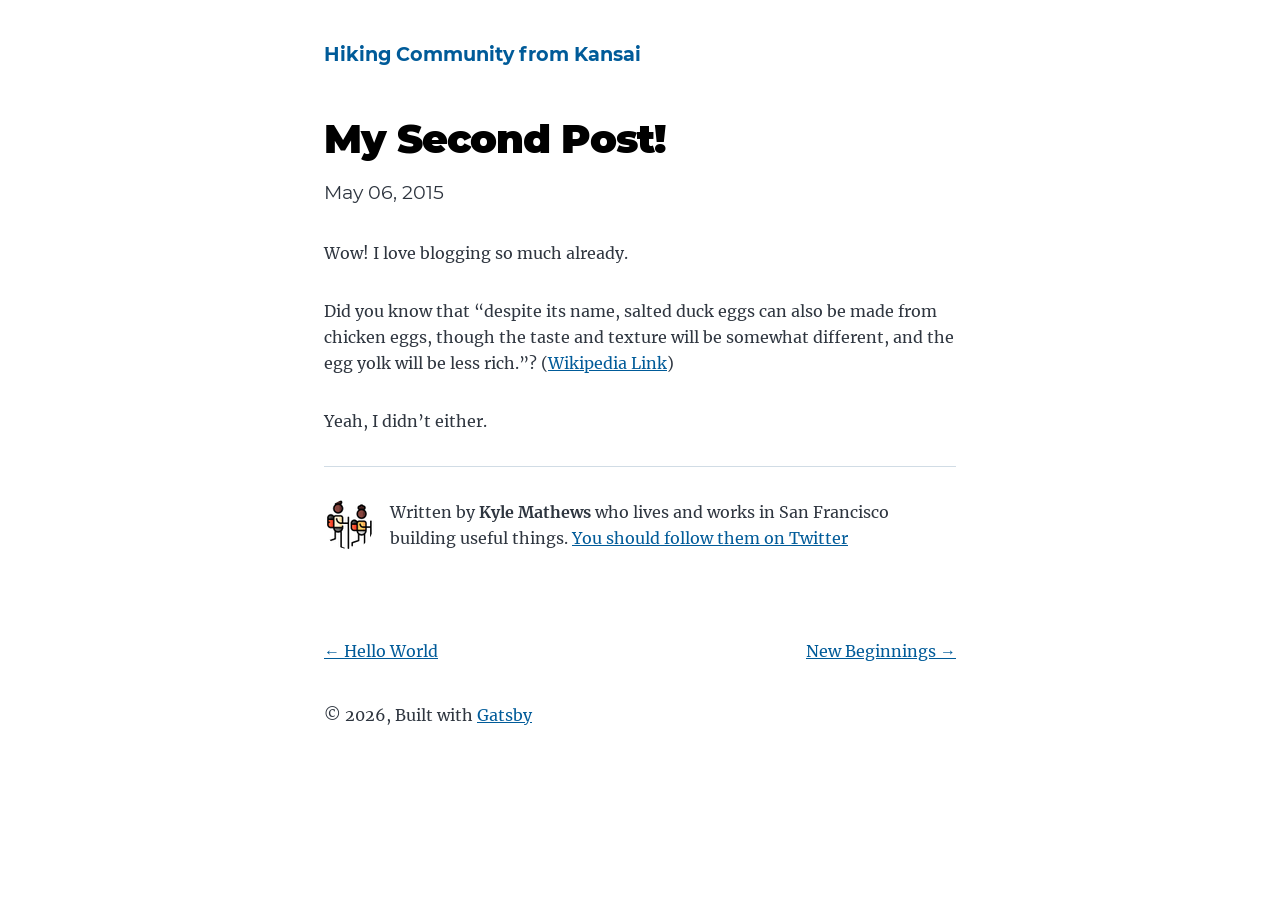
<file: my-second-post/index.html>
<!DOCTYPE html><html lang="en"><head><meta charSet="utf-8"/><meta http-equiv="x-ua-compatible" content="ie=edge"/><meta name="viewport" content="width=device-width, initial-scale=1, shrink-to-fit=no"/><meta data-react-helmet="true" name="twitter:description" content="Wow! I love blogging so much already. Did you know that “despite its name, salted duck eggs can also be made from
chicken eggs, though the taste and texture…"/><meta data-react-helmet="true" name="twitter:title" content="My Second Post!"/><meta data-react-helmet="true" name="twitter:creator" content="kylemathews"/><meta data-react-helmet="true" name="twitter:card" content="summary"/><meta data-react-helmet="true" property="og:type" content="website"/><meta data-react-helmet="true" property="og:description" content="Wow! I love blogging so much already. Did you know that “despite its name, salted duck eggs can also be made from
chicken eggs, though the taste and texture…"/><meta data-react-helmet="true" property="og:title" content="My Second Post!"/><meta data-react-helmet="true" name="description" content="Wow! I love blogging so much already. Did you know that “despite its name, salted duck eggs can also be made from
chicken eggs, though the taste and texture…"/><meta name="generator" content="Gatsby 4.16.0"/><style data-href="/styles.bda65eda74f1e75207d4.css" data-identity="gatsby-global-css">@font-face{font-display:swap;font-family:Montserrat;font-style:normal;font-weight:100;src:local("Montserrat Thin "),local("Montserrat-Thin"),url(/static/montserrat-latin-100-8d7d79679b70dbe27172b6460e7a7910.woff2) format("woff2"),url(/static/montserrat-latin-100-ec38980a9e0119a379e2a9b3dbb1901a.woff) format("woff")}@font-face{font-display:swap;font-family:Montserrat;font-style:italic;font-weight:100;src:local("Montserrat Thin italic"),local("Montserrat-Thinitalic"),url(/static/montserrat-latin-100italic-e279051046ba1286706adc886cf1c96b.woff2) format("woff2"),url(/static/montserrat-latin-100italic-3b325a3173c8207435cd1b76e19bf501.woff) format("woff")}@font-face{font-display:swap;font-family:Montserrat;font-style:normal;font-weight:200;src:local("Montserrat Extra Light "),local("Montserrat-Extra Light"),url(/static/montserrat-latin-200-9d266fbbfa6cab7009bd56003b1eeb67.woff2) format("woff2"),url(/static/montserrat-latin-200-2d8ba08717110d27122e54c34b8a5798.woff) format("woff")}@font-face{font-display:swap;font-family:Montserrat;font-style:italic;font-weight:200;src:local("Montserrat Extra Light italic"),local("Montserrat-Extra Lightitalic"),url(/static/montserrat-latin-200italic-6e5b3756583bb2263eb062eae992735e.woff2) format("woff2"),url(/static/montserrat-latin-200italic-a0d6f343e4b536c582926255367a57da.woff) format("woff")}@font-face{font-display:swap;font-family:Montserrat;font-style:normal;font-weight:300;src:local("Montserrat Light "),local("Montserrat-Light"),url(/static/montserrat-latin-300-00b3e893aab5a8fd632d6342eb72551a.woff2) format("woff2"),url(/static/montserrat-latin-300-ea303695ceab35f17e7d062f30e0173b.woff) format("woff")}@font-face{font-display:swap;font-family:Montserrat;font-style:italic;font-weight:300;src:local("Montserrat Light italic"),local("Montserrat-Lightitalic"),url(/static/montserrat-latin-300italic-56f34ea368f6aedf89583d444bbcb227.woff2) format("woff2"),url(/static/montserrat-latin-300italic-54b0bf2c8c4c12ffafd803be2466a790.woff) format("woff")}@font-face{font-display:swap;font-family:Montserrat;font-style:normal;font-weight:400;src:local("Montserrat Regular "),local("Montserrat-Regular"),url(/static/montserrat-latin-400-b71748ae4f80ec8c014def4c5fa8688b.woff2) format("woff2"),url(/static/montserrat-latin-400-0659a9f4e90db5cf51b50d005bff1e41.woff) format("woff")}@font-face{font-display:swap;font-family:Montserrat;font-style:italic;font-weight:400;src:local("Montserrat Regular italic"),local("Montserrat-Regularitalic"),url(/static/montserrat-latin-400italic-6eed6b4cbb809c6efc7aa7ddad6dbe3e.woff2) format("woff2"),url(/static/montserrat-latin-400italic-7583622cfde30ae49086d18447ab28e7.woff) format("woff")}@font-face{font-display:swap;font-family:Montserrat;font-style:normal;font-weight:500;src:local("Montserrat Medium "),local("Montserrat-Medium"),url(/static/montserrat-latin-500-091b209546e16313fd4f4fc36090c757.woff2) format("woff2"),url(/static/montserrat-latin-500-edd311588712a96bbf435fad264fff62.woff) format("woff")}@font-face{font-display:swap;font-family:Montserrat;font-style:italic;font-weight:500;src:local("Montserrat Medium italic"),local("Montserrat-Mediumitalic"),url(/static/montserrat-latin-500italic-c90ced68b46050061d1a41842d6dfb43.woff2) format("woff2"),url(/static/montserrat-latin-500italic-5146cbfe02b1deea5dffea27a5f2f998.woff) format("woff")}@font-face{font-display:swap;font-family:Montserrat;font-style:normal;font-weight:600;src:local("Montserrat SemiBold "),local("Montserrat-SemiBold"),url(/static/montserrat-latin-600-0480d2f8a71f38db8633b84d8722e0c2.woff2) format("woff2"),url(/static/montserrat-latin-600-b77863a375260a05dd13f86a1cee598f.woff) format("woff")}@font-face{font-display:swap;font-family:Montserrat;font-style:italic;font-weight:600;src:local("Montserrat SemiBold italic"),local("Montserrat-SemiBolditalic"),url(/static/montserrat-latin-600italic-cf46ffb11f3a60d7df0567f8851a1d00.woff2) format("woff2"),url(/static/montserrat-latin-600italic-c4fcfeeb057724724097167e57bd7801.woff) format("woff")}@font-face{font-display:swap;font-family:Montserrat;font-style:normal;font-weight:700;src:local("Montserrat Bold "),local("Montserrat-Bold"),url(/static/montserrat-latin-700-7dbcc8a5ea2289d83f657c25b4be6193.woff2) format("woff2"),url(/static/montserrat-latin-700-99271a835e1cae8c76ef8bba99a8cc4e.woff) format("woff")}@font-face{font-display:swap;font-family:Montserrat;font-style:italic;font-weight:700;src:local("Montserrat Bold italic"),local("Montserrat-Bolditalic"),url(/static/montserrat-latin-700italic-c41ad6bdb4bd504a843d546d0a47958d.woff2) format("woff2"),url(/static/montserrat-latin-700italic-6779372f04095051c62ed36bc1dcc142.woff) format("woff")}@font-face{font-display:swap;font-family:Montserrat;font-style:normal;font-weight:800;src:local("Montserrat ExtraBold "),local("Montserrat-ExtraBold"),url(/static/montserrat-latin-800-db9a3e0ba7eaea32e5f55328ace6cf23.woff2) format("woff2"),url(/static/montserrat-latin-800-4e3c615967a2360f5db87d2f0fd2456f.woff) format("woff")}@font-face{font-display:swap;font-family:Montserrat;font-style:italic;font-weight:800;src:local("Montserrat ExtraBold italic"),local("Montserrat-ExtraBolditalic"),url(/static/montserrat-latin-800italic-bf45bfa14805969eda318973947bc42b.woff2) format("woff2"),url(/static/montserrat-latin-800italic-fe82abb0bcede51bf724254878e0c374.woff) format("woff")}@font-face{font-display:swap;font-family:Montserrat;font-style:normal;font-weight:900;src:local("Montserrat Black "),local("Montserrat-Black"),url(/static/montserrat-latin-900-e66c7edc609e24bacbb705175669d814.woff2) format("woff2"),url(/static/montserrat-latin-900-8211f418baeb8ec880b80ba3c682f957.woff) format("woff")}@font-face{font-display:swap;font-family:Montserrat;font-style:italic;font-weight:900;src:local("Montserrat Black italic"),local("Montserrat-Blackitalic"),url(/static/montserrat-latin-900italic-4454c775e48152c1a72510ceed3603e2.woff2) format("woff2"),url(/static/montserrat-latin-900italic-efcaa0f6a82ee0640b83a0916e6e8d68.woff) format("woff")}@font-face{font-display:swap;font-family:Merriweather;font-style:normal;font-weight:300;src:local("Merriweather Light "),local("Merriweather-Light"),url(/static/merriweather-latin-300-fc117160c69a8ea0851b26dd14748ee4.woff2) format("woff2"),url(/static/merriweather-latin-300-58b18067ebbd21fda77b67e73c241d3b.woff) format("woff")}@font-face{font-display:swap;font-family:Merriweather;font-style:italic;font-weight:300;src:local("Merriweather Light italic"),local("Merriweather-Lightitalic"),url(/static/merriweather-latin-300italic-fe29961474f8dbf77c0aa7b9a629e4bc.woff2) format("woff2"),url(/static/merriweather-latin-300italic-23c3f1f88683618a4fb8d265d33d383a.woff) format("woff")}@font-face{font-display:swap;font-family:Merriweather;font-style:normal;font-weight:400;src:local("Merriweather Regular "),local("Merriweather-Regular"),url(/static/merriweather-latin-400-d9479e8023bef9cbd9bf8d6eabd6bf36.woff2) format("woff2"),url(/static/merriweather-latin-400-040426f99ff6e00b86506452e0d1f10b.woff) format("woff")}@font-face{font-display:swap;font-family:Merriweather;font-style:italic;font-weight:400;src:local("Merriweather Regular italic"),local("Merriweather-Regularitalic"),url(/static/merriweather-latin-400italic-2de7bfeaf08fb03d4315d49947f062f7.woff2) format("woff2"),url(/static/merriweather-latin-400italic-79db67aca65f5285964ab332bd65f451.woff) format("woff")}@font-face{font-display:swap;font-family:Merriweather;font-style:normal;font-weight:700;src:local("Merriweather Bold "),local("Merriweather-Bold"),url(/static/merriweather-latin-700-4b08e01d805fa35d7bf777f1b24314ae.woff2) format("woff2"),url(/static/merriweather-latin-700-22fb8afba4ab1f093b6ef9e28a9b6e92.woff) format("woff")}@font-face{font-display:swap;font-family:Merriweather;font-style:italic;font-weight:700;src:local("Merriweather Bold italic"),local("Merriweather-Bolditalic"),url(/static/merriweather-latin-700italic-cd92541b177652fffb6e3b952f1c33f1.woff2) format("woff2"),url(/static/merriweather-latin-700italic-f87f3d87cea0dd0979bfc8ac9ea90243.woff) format("woff")}@font-face{font-display:swap;font-family:Merriweather;font-style:normal;font-weight:900;src:local("Merriweather Black "),local("Merriweather-Black"),url(/static/merriweather-latin-900-f813fc6a4bee46eda5224ac7ebf1b7be.woff2) format("woff2"),url(/static/merriweather-latin-900-5d4e42cb44410674acd99153d57df032.woff) format("woff")}@font-face{font-display:swap;font-family:Merriweather;font-style:italic;font-weight:900;src:local("Merriweather Black italic"),local("Merriweather-Blackitalic"),url(/static/merriweather-latin-900italic-b7901d85486871c1779c0e93ddd85656.woff2) format("woff2"),url(/static/merriweather-latin-900italic-9647f9fdab98756989a8a5550eb205c3.woff) format("woff")}


/*! normalize.css v8.0.1 | MIT License | github.com/necolas/normalize.css */html{-webkit-text-size-adjust:100%;line-height:1.15}body{margin:0}main{display:block}h1{font-size:2em;margin:.67em 0}hr{box-sizing:content-box;height:0;overflow:visible}pre{font-family:monospace,monospace;font-size:1em}a{background-color:transparent}abbr[title]{border-bottom:none;text-decoration:underline;-webkit-text-decoration:underline dotted;text-decoration:underline dotted}b,strong{font-weight:bolder}code,kbd,samp{font-family:monospace,monospace;font-size:1em}small{font-size:80%}sub,sup{font-size:75%;line-height:0;position:relative;vertical-align:baseline}sub{bottom:-.25em}sup{top:-.5em}img{border-style:none}button,input,optgroup,select,textarea{font-family:inherit;font-size:100%;line-height:1.15;margin:0}button,input{overflow:visible}button,select{text-transform:none}[type=button],[type=reset],[type=submit],button{-webkit-appearance:button}[type=button]::-moz-focus-inner,[type=reset]::-moz-focus-inner,[type=submit]::-moz-focus-inner,button::-moz-focus-inner{border-style:none;padding:0}[type=button]:-moz-focusring,[type=reset]:-moz-focusring,[type=submit]:-moz-focusring,button:-moz-focusring{outline:1px dotted ButtonText}fieldset{padding:.35em .75em .625em}legend{box-sizing:border-box;color:inherit;display:table;max-width:100%;padding:0;white-space:normal}progress{vertical-align:baseline}textarea{overflow:auto}[type=checkbox],[type=radio]{box-sizing:border-box;padding:0}[type=number]::-webkit-inner-spin-button,[type=number]::-webkit-outer-spin-button{height:auto}[type=search]{-webkit-appearance:textfield;outline-offset:-2px}[type=search]::-webkit-search-decoration{-webkit-appearance:none}::-webkit-file-upload-button{-webkit-appearance:button;font:inherit}details{display:block}summary{display:list-item}[hidden]{display:none}:root{--maxWidth-none:"none";--maxWidth-xs:20rem;--maxWidth-sm:24rem;--maxWidth-md:28rem;--maxWidth-lg:32rem;--maxWidth-xl:36rem;--maxWidth-2xl:42rem;--maxWidth-3xl:48rem;--maxWidth-4xl:56rem;--maxWidth-full:"100%";--maxWidth-wrapper:var(--maxWidth-2xl);--spacing-px:"1px";--spacing-0:0;--spacing-1:0.25rem;--spacing-2:0.5rem;--spacing-3:0.75rem;--spacing-4:1rem;--spacing-5:1.25rem;--spacing-6:1.5rem;--spacing-8:2rem;--spacing-10:2.5rem;--spacing-12:3rem;--spacing-16:4rem;--spacing-20:5rem;--spacing-24:6rem;--spacing-32:8rem;--fontFamily-sans:Montserrat,system-ui,-apple-system,BlinkMacSystemFont,"Segoe UI",Roboto,"Helvetica Neue",Arial,"Noto Sans",sans-serif,"Apple Color Emoji","Segoe UI Emoji","Segoe UI Symbol","Noto Color Emoji";--fontFamily-serif:"Merriweather","Georgia",Cambria,"Times New Roman",Times,serif;--font-body:var(--fontFamily-serif);--font-heading:var(--fontFamily-sans);--fontWeight-normal:400;--fontWeight-medium:500;--fontWeight-semibold:600;--fontWeight-bold:700;--fontWeight-extrabold:800;--fontWeight-black:900;--fontSize-root:16px;--lineHeight-none:1;--lineHeight-tight:1.1;--lineHeight-normal:1.5;--lineHeight-relaxed:1.625;--fontSize-0:0.833rem;--fontSize-1:1rem;--fontSize-2:1.2rem;--fontSize-3:1.44rem;--fontSize-4:1.728rem;--fontSize-5:2.074rem;--fontSize-6:2.488rem;--fontSize-7:2.986rem;--color-primary:#005b99;--color-text:#2e353f;--color-text-light:#4f5969;--color-heading:#1a202c;--color-heading-black:#000;--color-accent:#d1dce5}*,:after,:before{box-sizing:border-box}html{-webkit-font-smoothing:antialiased;-moz-osx-font-smoothing:grayscale;font-size:var(--fontSize-root);line-height:var(--lineHeight-normal)}body{color:var(--color-text);font-family:var(--font-body);font-size:var(--fontSize-1)}footer{padding:var(--spacing-6) var(--spacing-0)}hr{background:var(--color-accent);border:0;height:1px}h1,h2,h3,h4,h5,h6{font-family:var(--font-heading);letter-spacing:-.025em;line-height:var(--lineHeight-tight);margin-bottom:var(--spacing-6);margin-top:var(--spacing-12)}h2,h3,h4,h5,h6{color:var(--color-heading);font-weight:var(--fontWeight-bold)}h1{color:var(--color-heading-black);font-size:var(--fontSize-6);font-weight:var(--fontWeight-black)}h2{font-size:var(--fontSize-5)}h3{font-size:var(--fontSize-4)}h4{font-size:var(--fontSize-3)}h5{font-size:var(--fontSize-2)}h6{font-size:var(--fontSize-1)}h1>a,h2>a,h3>a,h4>a,h5>a,h6>a{color:inherit;text-decoration:none}p{--baseline-multiplier:0.179;--x-height-multiplier:0.35;line-height:var(--lineHeight-relaxed);margin:var(--spacing-0) var(--spacing-0) var(--spacing-8) var(--spacing-0)}ol,p,ul{padding:var(--spacing-0)}ol,ul{list-style-image:none;list-style-position:outside;margin-bottom:var(--spacing-8);margin-left:var(--spacing-0);margin-right:var(--spacing-0)}ol li,ul li{padding-left:var(--spacing-0)}li>p,ol li,ul li{margin-bottom:calc(var(--spacing-8)/2)}li :last-child{margin-bottom:var(--spacing-0)}li>ul{margin-left:var(--spacing-8);margin-top:calc(var(--spacing-8)/2)}blockquote{border-left:var(--spacing-1) solid var(--color-primary);color:var(--color-text-light);font-size:var(--fontSize-2);font-style:italic;margin-bottom:var(--spacing-8);margin-left:calc(var(--spacing-6)*-1);margin-right:var(--spacing-8);padding:var(--spacing-0) var(--spacing-0) var(--spacing-0) var(--spacing-6)}blockquote>:last-child{margin-bottom:var(--spacing-0)}blockquote>ol,blockquote>ul{list-style-position:inside}table{border-collapse:collapse;border-spacing:.25rem;margin-bottom:var(--spacing-8);width:100%}table thead tr th{border-bottom:1px solid var(--color-accent)}a{color:var(--color-primary)}a:focus,a:hover{text-decoration:none}.global-wrapper{margin:var(--spacing-0) auto;max-width:var(--maxWidth-wrapper);padding:var(--spacing-10) var(--spacing-5)}.global-wrapper[data-is-root-path=true] .bio{margin-bottom:var(--spacing-20)}.global-header{margin-bottom:var(--spacing-12)}.main-heading{font-size:var(--fontSize-7);margin:0}.post-list-item{margin-bottom:var(--spacing-8);margin-top:var(--spacing-8)}.post-list-item p{margin-bottom:var(--spacing-0)}.post-list-item h2{color:var(--color-primary);font-size:var(--fontSize-4);margin-bottom:var(--spacing-2);margin-top:var(--spacing-0)}.post-list-item header{margin-bottom:var(--spacing-4)}.header-link-home{font-family:var(--font-heading);font-size:var(--fontSize-2);font-weight:var(--fontWeight-bold);text-decoration:none}.bio{display:flex;margin-bottom:var(--spacing-16)}.bio p,.bio-avatar{margin-bottom:var(--spacing-0)}.bio-avatar{border-radius:100%;margin-right:var(--spacing-4);min-width:50px}.blog-post header h1{margin:var(--spacing-0) var(--spacing-0) var(--spacing-4) var(--spacing-0)}.blog-post header p{font-family:var(--font-heading);font-size:var(--fontSize-2)}.blog-post-nav ul{margin:var(--spacing-0)}.gatsby-highlight{margin-bottom:var(--spacing-8)}@media (max-width:42rem){blockquote{margin-left:var(--spacing-0);padding:var(--spacing-0) var(--spacing-0) var(--spacing-0) var(--spacing-4)}ol,ul{list-style-position:inside}}code[class*=language-],pre[class*=language-]{word-wrap:normal;background:none;color:#000;font-family:Consolas,Monaco,Andale Mono,Ubuntu Mono,monospace;font-size:1em;-webkit-hyphens:none;-ms-hyphens:none;hyphens:none;line-height:1.5;-o-tab-size:4;tab-size:4;text-align:left;text-shadow:0 1px #fff;white-space:pre;word-break:normal;word-spacing:normal}code[class*=language-] ::selection,code[class*=language-]::selection,pre[class*=language-] ::selection,pre[class*=language-]::selection{background:#b3d4fc;text-shadow:none}@media print{code[class*=language-],pre[class*=language-]{text-shadow:none}}pre[class*=language-]{margin:.5em 0;overflow:auto;padding:1em}:not(pre)>code[class*=language-],pre[class*=language-]{background:#f5f2f0}:not(pre)>code[class*=language-]{border-radius:.3em;padding:.1em;white-space:normal}.token.cdata,.token.comment,.token.doctype,.token.prolog{color:#708090}.token.punctuation{color:#999}.token.namespace{opacity:.7}.token.boolean,.token.constant,.token.deleted,.token.number,.token.property,.token.symbol,.token.tag{color:#905}.token.attr-name,.token.builtin,.token.char,.token.inserted,.token.selector,.token.string{color:#690}.language-css .token.string,.style .token.string,.token.entity,.token.operator,.token.url{background:hsla(0,0%,100%,.5);color:#9a6e3a}.token.atrule,.token.attr-value,.token.keyword{color:#07a}.token.class-name,.token.function{color:#dd4a68}.token.important,.token.regex,.token.variable{color:#e90}.token.bold,.token.important{font-weight:700}.token.italic{font-style:italic}.token.entity{cursor:help}.hero{margin:100px 0}.hero-text{font-size:calc(24px + 1.5vw);line-height:1.2}.hero-author{display:flex}.hero-author-image{border-radius:50%;height:40px;width:40px}.hero-author-text{color:#595959;margin:0 0 0 10px}</style><style>.gatsby-image-wrapper{position:relative;overflow:hidden}.gatsby-image-wrapper picture.object-fit-polyfill{position:static!important}.gatsby-image-wrapper img{bottom:0;height:100%;left:0;margin:0;max-width:none;padding:0;position:absolute;right:0;top:0;width:100%;object-fit:cover}.gatsby-image-wrapper [data-main-image]{opacity:0;transform:translateZ(0);transition:opacity .25s linear;will-change:opacity}.gatsby-image-wrapper-constrained{display:inline-block;vertical-align:top}</style><noscript><style>.gatsby-image-wrapper noscript [data-main-image]{opacity:1!important}.gatsby-image-wrapper [data-placeholder-image]{opacity:0!important}</style></noscript><script type="module">const e="undefined"!=typeof HTMLImageElement&&"loading"in HTMLImageElement.prototype;e&&document.body.addEventListener("load",(function(e){const t=e.target;if(void 0===t.dataset.mainImage)return;if(void 0===t.dataset.gatsbyImageSsr)return;let a=null,n=t;for(;null===a&&n;)void 0!==n.parentNode.dataset.gatsbyImageWrapper&&(a=n.parentNode),n=n.parentNode;const o=a.querySelector("[data-placeholder-image]"),r=new Image;r.src=t.currentSrc,r.decode().catch((()=>{})).then((()=>{t.style.opacity=1,o&&(o.style.opacity=0,o.style.transition="opacity 500ms linear")}))}),!0);</script><link rel="alternate" type="application/rss+xml" title="Hiking Community from Kansai RSS Feed" href="/rss.xml"/><link rel="icon" href="/favicon-32x32.png?v=4a9773549091c227cd2eb82ccd9c5e3a" type="image/png"/><link rel="manifest" href="/manifest.webmanifest" crossorigin="anonymous"/><link rel="apple-touch-icon" sizes="48x48" href="/icons/icon-48x48.png?v=4a9773549091c227cd2eb82ccd9c5e3a"/><link rel="apple-touch-icon" sizes="72x72" href="/icons/icon-72x72.png?v=4a9773549091c227cd2eb82ccd9c5e3a"/><link rel="apple-touch-icon" sizes="96x96" href="/icons/icon-96x96.png?v=4a9773549091c227cd2eb82ccd9c5e3a"/><link rel="apple-touch-icon" sizes="144x144" href="/icons/icon-144x144.png?v=4a9773549091c227cd2eb82ccd9c5e3a"/><link rel="apple-touch-icon" sizes="192x192" href="/icons/icon-192x192.png?v=4a9773549091c227cd2eb82ccd9c5e3a"/><link rel="apple-touch-icon" sizes="256x256" href="/icons/icon-256x256.png?v=4a9773549091c227cd2eb82ccd9c5e3a"/><link rel="apple-touch-icon" sizes="384x384" href="/icons/icon-384x384.png?v=4a9773549091c227cd2eb82ccd9c5e3a"/><link rel="apple-touch-icon" sizes="512x512" href="/icons/icon-512x512.png?v=4a9773549091c227cd2eb82ccd9c5e3a"/><title data-react-helmet="true">My Second Post! | Hiking Community from Kansai</title></head><body><div id="___gatsby"><div style="outline:none" tabindex="-1" id="gatsby-focus-wrapper"><div class="global-wrapper" data-is-root-path="false"><header class="global-header"><a class="header-link-home" href="/">Hiking Community from Kansai</a></header><main><article class="blog-post" itemscope="" itemType="http://schema.org/Article"><header><h1 itemProp="headline">My Second Post!</h1><p>May 06, 2015</p></header><section itemProp="articleBody"><p>Wow! I love blogging so much already.</p>
<p>Did you know that “despite its name, salted duck eggs can also be made from
chicken eggs, though the taste and texture will be somewhat different, and the
egg yolk will be less rich.”?
(<a href="https://en.wikipedia.org/wiki/Salted_duck_egg">Wikipedia Link</a>)</p>
<p>Yeah, I didn’t either.</p></section><hr/><footer><div class="bio"><div data-gatsby-image-wrapper="" style="width:50px;height:50px" class="gatsby-image-wrapper bio-avatar"><div aria-hidden="true" data-placeholder-image="" style="opacity:1;transition:opacity 500ms linear;background-color:#f8f8f8;width:50px;height:50px;position:relative"></div><picture><source type="image/avif" data-srcset="/static/ea8d3f09bfd06ff53823e555b5d0034f/d4bf4/icon.avif 50w,/static/ea8d3f09bfd06ff53823e555b5d0034f/ee81f/icon.avif 100w" sizes="50px"/><source type="image/webp" data-srcset="/static/ea8d3f09bfd06ff53823e555b5d0034f/3faea/icon.webp 50w,/static/ea8d3f09bfd06ff53823e555b5d0034f/6a679/icon.webp 100w" sizes="50px"/><img data-gatsby-image-ssr="" layout="fixed" data-main-image="" style="opacity:0" sizes="50px" decoding="async" loading="lazy" data-src="/static/ea8d3f09bfd06ff53823e555b5d0034f/d24ee/icon.jpg" data-srcset="/static/ea8d3f09bfd06ff53823e555b5d0034f/d24ee/icon.jpg 50w,/static/ea8d3f09bfd06ff53823e555b5d0034f/64618/icon.jpg 100w" alt="Profile picture"/></picture><noscript><picture><source type="image/avif" srcSet="/static/ea8d3f09bfd06ff53823e555b5d0034f/d4bf4/icon.avif 50w,/static/ea8d3f09bfd06ff53823e555b5d0034f/ee81f/icon.avif 100w" sizes="50px"/><source type="image/webp" srcSet="/static/ea8d3f09bfd06ff53823e555b5d0034f/3faea/icon.webp 50w,/static/ea8d3f09bfd06ff53823e555b5d0034f/6a679/icon.webp 100w" sizes="50px"/><img data-gatsby-image-ssr="" layout="fixed" data-main-image="" style="opacity:0" sizes="50px" decoding="async" loading="lazy" src="/static/ea8d3f09bfd06ff53823e555b5d0034f/d24ee/icon.jpg" srcSet="/static/ea8d3f09bfd06ff53823e555b5d0034f/d24ee/icon.jpg 50w,/static/ea8d3f09bfd06ff53823e555b5d0034f/64618/icon.jpg 100w" alt="Profile picture"/></picture></noscript><script type="module">const t="undefined"!=typeof HTMLImageElement&&"loading"in HTMLImageElement.prototype;if(t){const t=document.querySelectorAll("img[data-main-image]");for(let e of t){e.dataset.src&&(e.setAttribute("src",e.dataset.src),e.removeAttribute("data-src")),e.dataset.srcset&&(e.setAttribute("srcset",e.dataset.srcset),e.removeAttribute("data-srcset"));const t=e.parentNode.querySelectorAll("source[data-srcset]");for(let e of t)e.setAttribute("srcset",e.dataset.srcset),e.removeAttribute("data-srcset");e.complete&&(e.style.opacity=1,e.parentNode.parentNode.querySelector("[data-placeholder-image]").style.opacity=0)}}</script></div><p>Written by <!-- --><strong>Kyle Mathews</strong> <!-- -->who lives and works in San Francisco building useful things.<!-- --> <!-- --><a href="https://twitter.com/kylemathews">You should follow them on Twitter</a></p></div></footer></article><nav class="blog-post-nav"><ul style="display:flex;flex-wrap:wrap;justify-content:space-between;list-style:none;padding:0"><li><a rel="prev" href="/hello-world/">← <!-- -->Hello World<!-- --></a></li><li><a rel="next" href="/new-beginnings/">New Beginnings<!-- --> →<!-- --></a></li></ul></nav></main><footer>© <!-- -->2022<!-- -->, Built with<!-- --> <!-- --><a href="https://www.gatsbyjs.com">Gatsby</a></footer></div></div><div id="gatsby-announcer" style="position:absolute;top:0;width:1px;height:1px;padding:0;overflow:hidden;clip:rect(0, 0, 0, 0);white-space:nowrap;border:0" aria-live="assertive" aria-atomic="true"></div></div><script id="gatsby-script-loader">/*<![CDATA[*/window.pagePath="/my-second-post/";window.___webpackCompilationHash="053b06708030744f7262";/*]]>*/</script><script id="gatsby-chunk-mapping">/*<![CDATA[*/window.___chunkMapping={"polyfill":["/polyfill-67664a8ccc6c9f02b880.js"],"app":["/app-37635ec3c264acc27954.js"],"component---src-pages-404-js":["/component---src-pages-404-js-27981ca7dd461cb4280e.js"],"component---src-pages-about-js":["/component---src-pages-about-js-99aca814822f321e0078.js"],"component---src-pages-graph-js":["/component---src-pages-graph-js-e69ba16f00bcbe80eb12.js"],"component---src-pages-index-js":["/component---src-pages-index-js-62d8b547659d741ef9c9.js"],"component---src-pages-using-typescript-tsx":["/component---src-pages-using-typescript-tsx-2f9b97cf148785549d09.js"],"component---src-templates-blog-post-js":["/component---src-templates-blog-post-js-9fb8e9a3391dbfc44ab9.js"]};/*]]>*/</script><script src="/polyfill-67664a8ccc6c9f02b880.js" nomodule=""></script><script src="/app-37635ec3c264acc27954.js" async=""></script><script src="/framework-a90df563a3fe4f48300d.js" async=""></script><script src="/webpack-runtime-e567f38d67e41f354ab5.js" async=""></script></body></html>
</file>
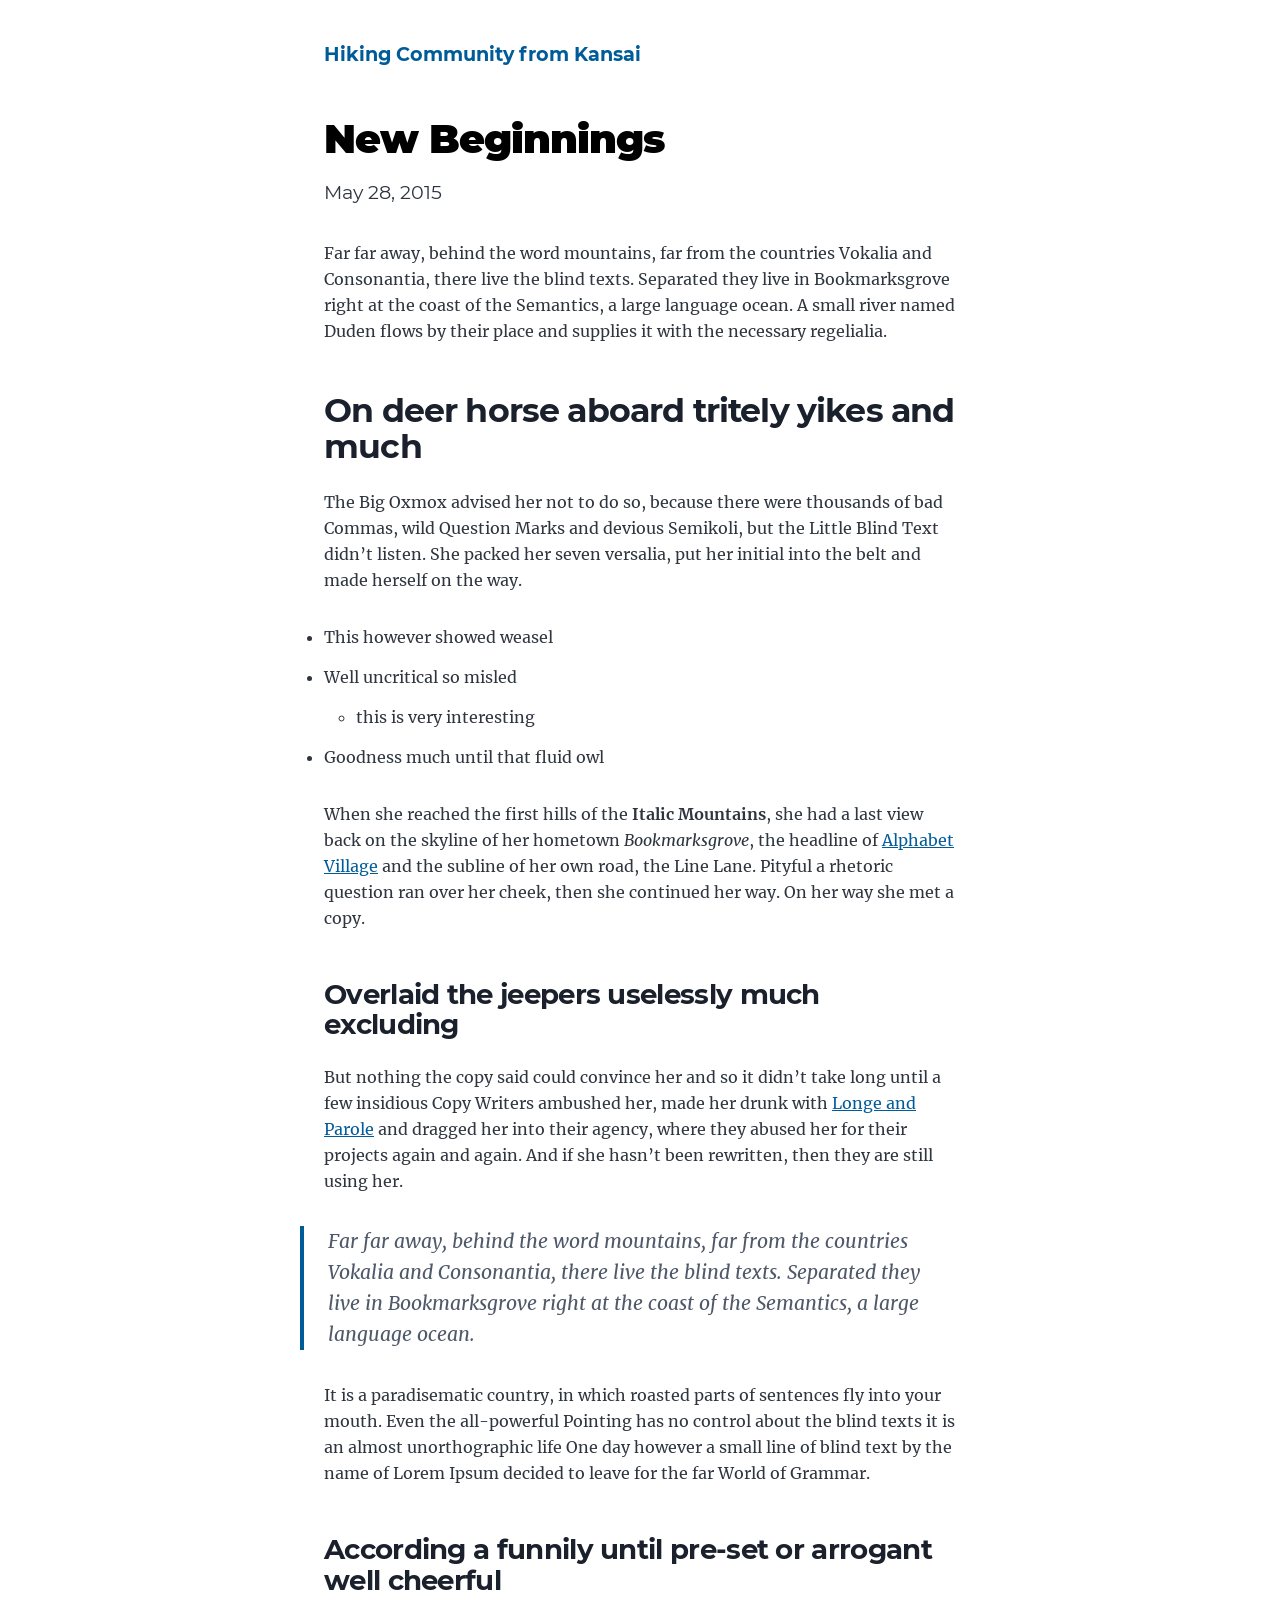
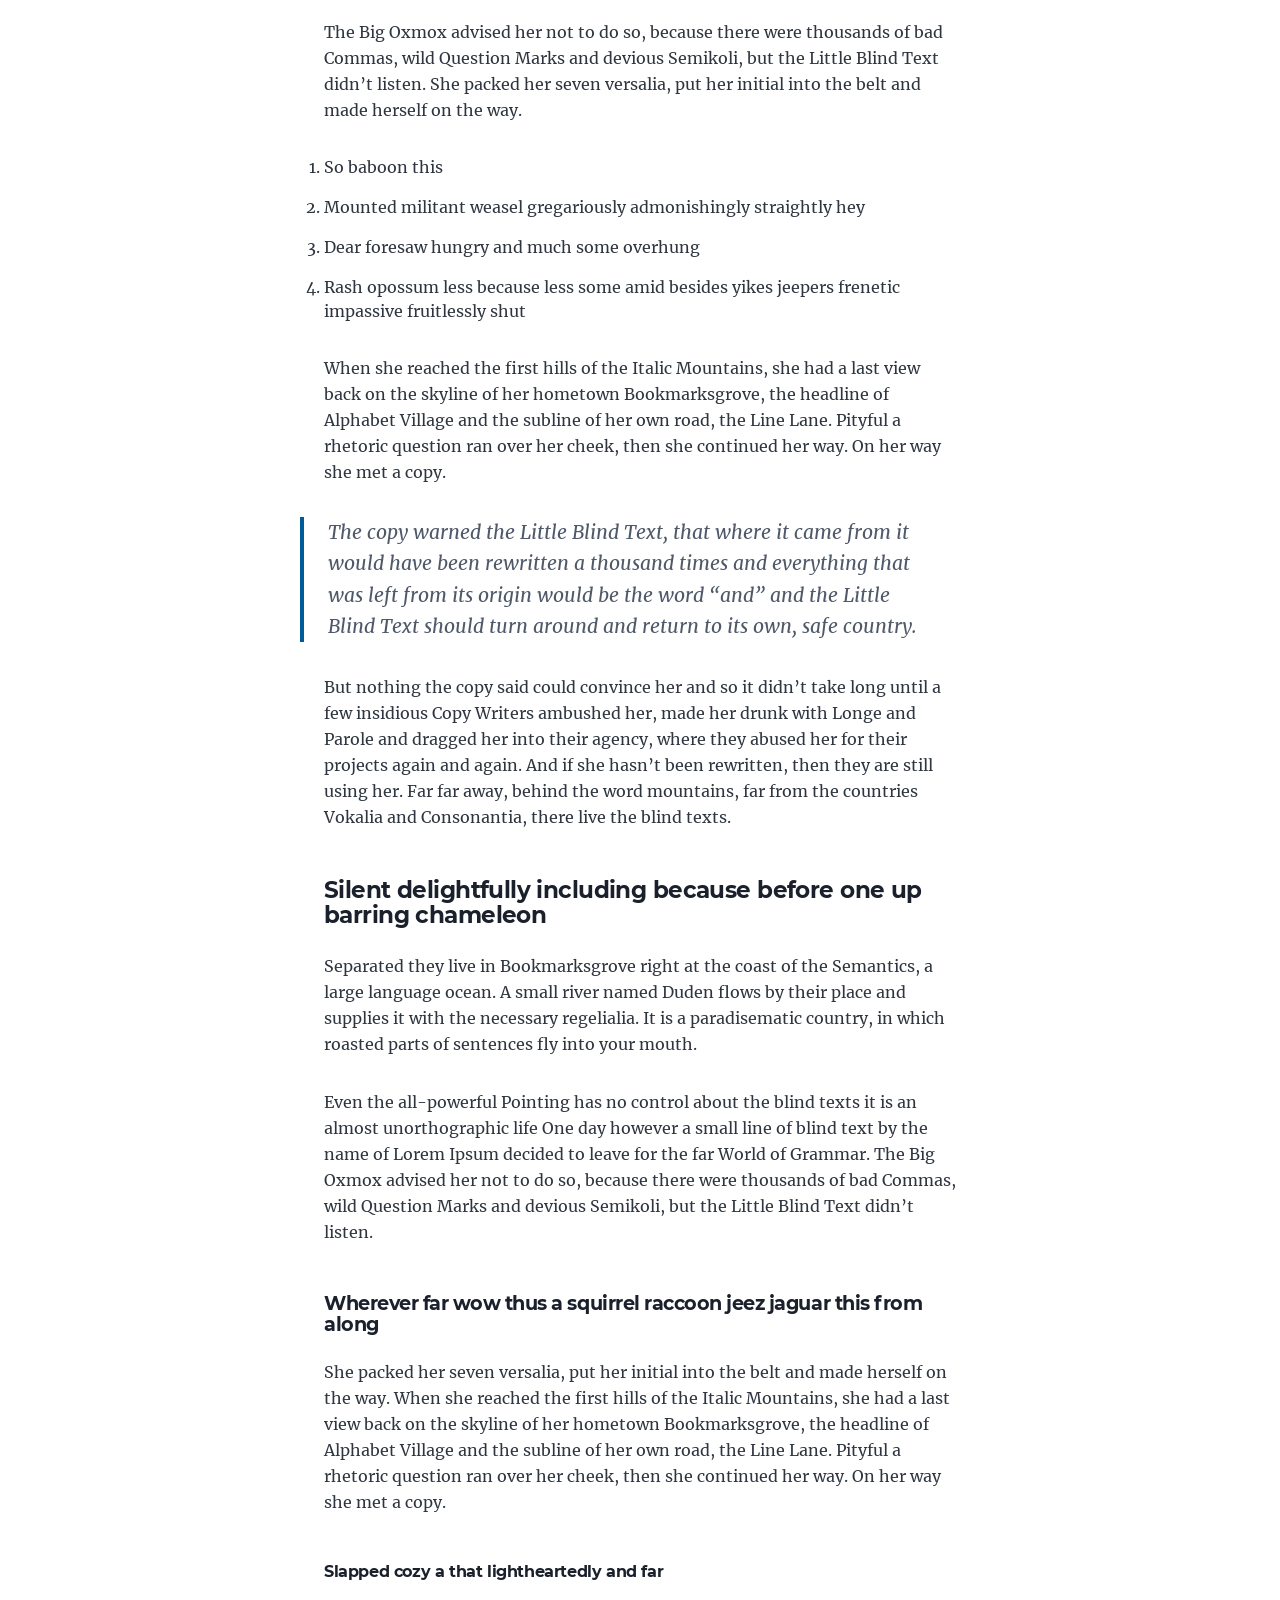
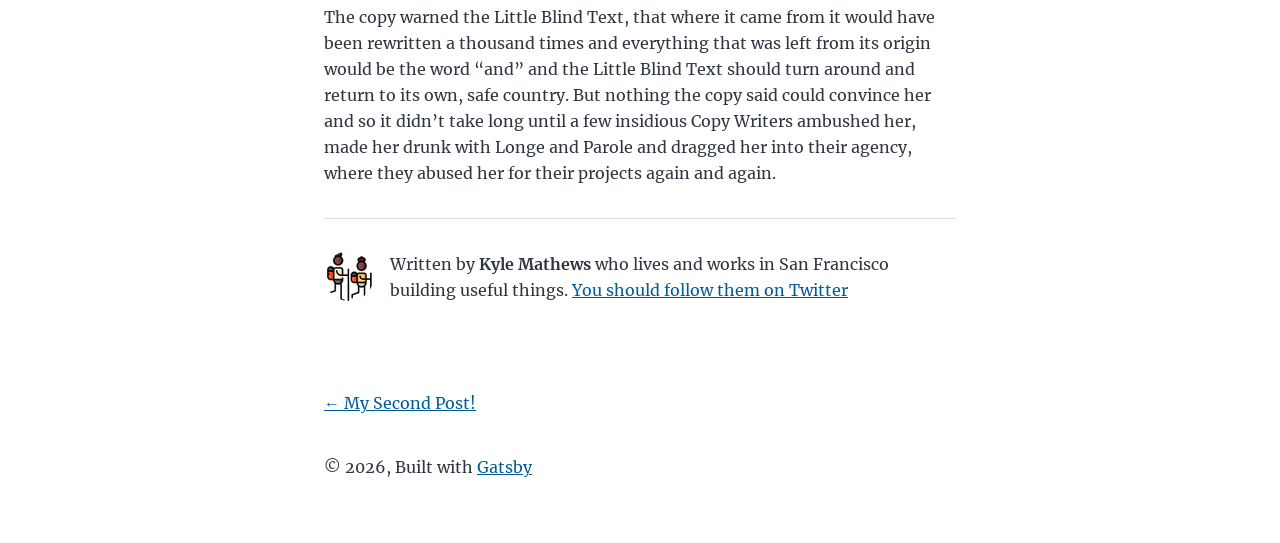
<file: new-beginnings/index.html>
<!DOCTYPE html><html lang="en"><head><meta charSet="utf-8"/><meta http-equiv="x-ua-compatible" content="ie=edge"/><meta name="viewport" content="width=device-width, initial-scale=1, shrink-to-fit=no"/><meta data-react-helmet="true" name="twitter:description" content="This is a custom description for SEO and Open Graph purposes, rather than the default generated excerpt. Simply add a description field to the frontmatter."/><meta data-react-helmet="true" name="twitter:title" content="New Beginnings"/><meta data-react-helmet="true" name="twitter:creator" content="kylemathews"/><meta data-react-helmet="true" name="twitter:card" content="summary"/><meta data-react-helmet="true" property="og:type" content="website"/><meta data-react-helmet="true" property="og:description" content="This is a custom description for SEO and Open Graph purposes, rather than the default generated excerpt. Simply add a description field to the frontmatter."/><meta data-react-helmet="true" property="og:title" content="New Beginnings"/><meta data-react-helmet="true" name="description" content="This is a custom description for SEO and Open Graph purposes, rather than the default generated excerpt. Simply add a description field to the frontmatter."/><meta name="generator" content="Gatsby 4.16.0"/><style data-href="/styles.bda65eda74f1e75207d4.css" data-identity="gatsby-global-css">@font-face{font-display:swap;font-family:Montserrat;font-style:normal;font-weight:100;src:local("Montserrat Thin "),local("Montserrat-Thin"),url(/static/montserrat-latin-100-8d7d79679b70dbe27172b6460e7a7910.woff2) format("woff2"),url(/static/montserrat-latin-100-ec38980a9e0119a379e2a9b3dbb1901a.woff) format("woff")}@font-face{font-display:swap;font-family:Montserrat;font-style:italic;font-weight:100;src:local("Montserrat Thin italic"),local("Montserrat-Thinitalic"),url(/static/montserrat-latin-100italic-e279051046ba1286706adc886cf1c96b.woff2) format("woff2"),url(/static/montserrat-latin-100italic-3b325a3173c8207435cd1b76e19bf501.woff) format("woff")}@font-face{font-display:swap;font-family:Montserrat;font-style:normal;font-weight:200;src:local("Montserrat Extra Light "),local("Montserrat-Extra Light"),url(/static/montserrat-latin-200-9d266fbbfa6cab7009bd56003b1eeb67.woff2) format("woff2"),url(/static/montserrat-latin-200-2d8ba08717110d27122e54c34b8a5798.woff) format("woff")}@font-face{font-display:swap;font-family:Montserrat;font-style:italic;font-weight:200;src:local("Montserrat Extra Light italic"),local("Montserrat-Extra Lightitalic"),url(/static/montserrat-latin-200italic-6e5b3756583bb2263eb062eae992735e.woff2) format("woff2"),url(/static/montserrat-latin-200italic-a0d6f343e4b536c582926255367a57da.woff) format("woff")}@font-face{font-display:swap;font-family:Montserrat;font-style:normal;font-weight:300;src:local("Montserrat Light "),local("Montserrat-Light"),url(/static/montserrat-latin-300-00b3e893aab5a8fd632d6342eb72551a.woff2) format("woff2"),url(/static/montserrat-latin-300-ea303695ceab35f17e7d062f30e0173b.woff) format("woff")}@font-face{font-display:swap;font-family:Montserrat;font-style:italic;font-weight:300;src:local("Montserrat Light italic"),local("Montserrat-Lightitalic"),url(/static/montserrat-latin-300italic-56f34ea368f6aedf89583d444bbcb227.woff2) format("woff2"),url(/static/montserrat-latin-300italic-54b0bf2c8c4c12ffafd803be2466a790.woff) format("woff")}@font-face{font-display:swap;font-family:Montserrat;font-style:normal;font-weight:400;src:local("Montserrat Regular "),local("Montserrat-Regular"),url(/static/montserrat-latin-400-b71748ae4f80ec8c014def4c5fa8688b.woff2) format("woff2"),url(/static/montserrat-latin-400-0659a9f4e90db5cf51b50d005bff1e41.woff) format("woff")}@font-face{font-display:swap;font-family:Montserrat;font-style:italic;font-weight:400;src:local("Montserrat Regular italic"),local("Montserrat-Regularitalic"),url(/static/montserrat-latin-400italic-6eed6b4cbb809c6efc7aa7ddad6dbe3e.woff2) format("woff2"),url(/static/montserrat-latin-400italic-7583622cfde30ae49086d18447ab28e7.woff) format("woff")}@font-face{font-display:swap;font-family:Montserrat;font-style:normal;font-weight:500;src:local("Montserrat Medium "),local("Montserrat-Medium"),url(/static/montserrat-latin-500-091b209546e16313fd4f4fc36090c757.woff2) format("woff2"),url(/static/montserrat-latin-500-edd311588712a96bbf435fad264fff62.woff) format("woff")}@font-face{font-display:swap;font-family:Montserrat;font-style:italic;font-weight:500;src:local("Montserrat Medium italic"),local("Montserrat-Mediumitalic"),url(/static/montserrat-latin-500italic-c90ced68b46050061d1a41842d6dfb43.woff2) format("woff2"),url(/static/montserrat-latin-500italic-5146cbfe02b1deea5dffea27a5f2f998.woff) format("woff")}@font-face{font-display:swap;font-family:Montserrat;font-style:normal;font-weight:600;src:local("Montserrat SemiBold "),local("Montserrat-SemiBold"),url(/static/montserrat-latin-600-0480d2f8a71f38db8633b84d8722e0c2.woff2) format("woff2"),url(/static/montserrat-latin-600-b77863a375260a05dd13f86a1cee598f.woff) format("woff")}@font-face{font-display:swap;font-family:Montserrat;font-style:italic;font-weight:600;src:local("Montserrat SemiBold italic"),local("Montserrat-SemiBolditalic"),url(/static/montserrat-latin-600italic-cf46ffb11f3a60d7df0567f8851a1d00.woff2) format("woff2"),url(/static/montserrat-latin-600italic-c4fcfeeb057724724097167e57bd7801.woff) format("woff")}@font-face{font-display:swap;font-family:Montserrat;font-style:normal;font-weight:700;src:local("Montserrat Bold "),local("Montserrat-Bold"),url(/static/montserrat-latin-700-7dbcc8a5ea2289d83f657c25b4be6193.woff2) format("woff2"),url(/static/montserrat-latin-700-99271a835e1cae8c76ef8bba99a8cc4e.woff) format("woff")}@font-face{font-display:swap;font-family:Montserrat;font-style:italic;font-weight:700;src:local("Montserrat Bold italic"),local("Montserrat-Bolditalic"),url(/static/montserrat-latin-700italic-c41ad6bdb4bd504a843d546d0a47958d.woff2) format("woff2"),url(/static/montserrat-latin-700italic-6779372f04095051c62ed36bc1dcc142.woff) format("woff")}@font-face{font-display:swap;font-family:Montserrat;font-style:normal;font-weight:800;src:local("Montserrat ExtraBold "),local("Montserrat-ExtraBold"),url(/static/montserrat-latin-800-db9a3e0ba7eaea32e5f55328ace6cf23.woff2) format("woff2"),url(/static/montserrat-latin-800-4e3c615967a2360f5db87d2f0fd2456f.woff) format("woff")}@font-face{font-display:swap;font-family:Montserrat;font-style:italic;font-weight:800;src:local("Montserrat ExtraBold italic"),local("Montserrat-ExtraBolditalic"),url(/static/montserrat-latin-800italic-bf45bfa14805969eda318973947bc42b.woff2) format("woff2"),url(/static/montserrat-latin-800italic-fe82abb0bcede51bf724254878e0c374.woff) format("woff")}@font-face{font-display:swap;font-family:Montserrat;font-style:normal;font-weight:900;src:local("Montserrat Black "),local("Montserrat-Black"),url(/static/montserrat-latin-900-e66c7edc609e24bacbb705175669d814.woff2) format("woff2"),url(/static/montserrat-latin-900-8211f418baeb8ec880b80ba3c682f957.woff) format("woff")}@font-face{font-display:swap;font-family:Montserrat;font-style:italic;font-weight:900;src:local("Montserrat Black italic"),local("Montserrat-Blackitalic"),url(/static/montserrat-latin-900italic-4454c775e48152c1a72510ceed3603e2.woff2) format("woff2"),url(/static/montserrat-latin-900italic-efcaa0f6a82ee0640b83a0916e6e8d68.woff) format("woff")}@font-face{font-display:swap;font-family:Merriweather;font-style:normal;font-weight:300;src:local("Merriweather Light "),local("Merriweather-Light"),url(/static/merriweather-latin-300-fc117160c69a8ea0851b26dd14748ee4.woff2) format("woff2"),url(/static/merriweather-latin-300-58b18067ebbd21fda77b67e73c241d3b.woff) format("woff")}@font-face{font-display:swap;font-family:Merriweather;font-style:italic;font-weight:300;src:local("Merriweather Light italic"),local("Merriweather-Lightitalic"),url(/static/merriweather-latin-300italic-fe29961474f8dbf77c0aa7b9a629e4bc.woff2) format("woff2"),url(/static/merriweather-latin-300italic-23c3f1f88683618a4fb8d265d33d383a.woff) format("woff")}@font-face{font-display:swap;font-family:Merriweather;font-style:normal;font-weight:400;src:local("Merriweather Regular "),local("Merriweather-Regular"),url(/static/merriweather-latin-400-d9479e8023bef9cbd9bf8d6eabd6bf36.woff2) format("woff2"),url(/static/merriweather-latin-400-040426f99ff6e00b86506452e0d1f10b.woff) format("woff")}@font-face{font-display:swap;font-family:Merriweather;font-style:italic;font-weight:400;src:local("Merriweather Regular italic"),local("Merriweather-Regularitalic"),url(/static/merriweather-latin-400italic-2de7bfeaf08fb03d4315d49947f062f7.woff2) format("woff2"),url(/static/merriweather-latin-400italic-79db67aca65f5285964ab332bd65f451.woff) format("woff")}@font-face{font-display:swap;font-family:Merriweather;font-style:normal;font-weight:700;src:local("Merriweather Bold "),local("Merriweather-Bold"),url(/static/merriweather-latin-700-4b08e01d805fa35d7bf777f1b24314ae.woff2) format("woff2"),url(/static/merriweather-latin-700-22fb8afba4ab1f093b6ef9e28a9b6e92.woff) format("woff")}@font-face{font-display:swap;font-family:Merriweather;font-style:italic;font-weight:700;src:local("Merriweather Bold italic"),local("Merriweather-Bolditalic"),url(/static/merriweather-latin-700italic-cd92541b177652fffb6e3b952f1c33f1.woff2) format("woff2"),url(/static/merriweather-latin-700italic-f87f3d87cea0dd0979bfc8ac9ea90243.woff) format("woff")}@font-face{font-display:swap;font-family:Merriweather;font-style:normal;font-weight:900;src:local("Merriweather Black "),local("Merriweather-Black"),url(/static/merriweather-latin-900-f813fc6a4bee46eda5224ac7ebf1b7be.woff2) format("woff2"),url(/static/merriweather-latin-900-5d4e42cb44410674acd99153d57df032.woff) format("woff")}@font-face{font-display:swap;font-family:Merriweather;font-style:italic;font-weight:900;src:local("Merriweather Black italic"),local("Merriweather-Blackitalic"),url(/static/merriweather-latin-900italic-b7901d85486871c1779c0e93ddd85656.woff2) format("woff2"),url(/static/merriweather-latin-900italic-9647f9fdab98756989a8a5550eb205c3.woff) format("woff")}


/*! normalize.css v8.0.1 | MIT License | github.com/necolas/normalize.css */html{-webkit-text-size-adjust:100%;line-height:1.15}body{margin:0}main{display:block}h1{font-size:2em;margin:.67em 0}hr{box-sizing:content-box;height:0;overflow:visible}pre{font-family:monospace,monospace;font-size:1em}a{background-color:transparent}abbr[title]{border-bottom:none;text-decoration:underline;-webkit-text-decoration:underline dotted;text-decoration:underline dotted}b,strong{font-weight:bolder}code,kbd,samp{font-family:monospace,monospace;font-size:1em}small{font-size:80%}sub,sup{font-size:75%;line-height:0;position:relative;vertical-align:baseline}sub{bottom:-.25em}sup{top:-.5em}img{border-style:none}button,input,optgroup,select,textarea{font-family:inherit;font-size:100%;line-height:1.15;margin:0}button,input{overflow:visible}button,select{text-transform:none}[type=button],[type=reset],[type=submit],button{-webkit-appearance:button}[type=button]::-moz-focus-inner,[type=reset]::-moz-focus-inner,[type=submit]::-moz-focus-inner,button::-moz-focus-inner{border-style:none;padding:0}[type=button]:-moz-focusring,[type=reset]:-moz-focusring,[type=submit]:-moz-focusring,button:-moz-focusring{outline:1px dotted ButtonText}fieldset{padding:.35em .75em .625em}legend{box-sizing:border-box;color:inherit;display:table;max-width:100%;padding:0;white-space:normal}progress{vertical-align:baseline}textarea{overflow:auto}[type=checkbox],[type=radio]{box-sizing:border-box;padding:0}[type=number]::-webkit-inner-spin-button,[type=number]::-webkit-outer-spin-button{height:auto}[type=search]{-webkit-appearance:textfield;outline-offset:-2px}[type=search]::-webkit-search-decoration{-webkit-appearance:none}::-webkit-file-upload-button{-webkit-appearance:button;font:inherit}details{display:block}summary{display:list-item}[hidden]{display:none}:root{--maxWidth-none:"none";--maxWidth-xs:20rem;--maxWidth-sm:24rem;--maxWidth-md:28rem;--maxWidth-lg:32rem;--maxWidth-xl:36rem;--maxWidth-2xl:42rem;--maxWidth-3xl:48rem;--maxWidth-4xl:56rem;--maxWidth-full:"100%";--maxWidth-wrapper:var(--maxWidth-2xl);--spacing-px:"1px";--spacing-0:0;--spacing-1:0.25rem;--spacing-2:0.5rem;--spacing-3:0.75rem;--spacing-4:1rem;--spacing-5:1.25rem;--spacing-6:1.5rem;--spacing-8:2rem;--spacing-10:2.5rem;--spacing-12:3rem;--spacing-16:4rem;--spacing-20:5rem;--spacing-24:6rem;--spacing-32:8rem;--fontFamily-sans:Montserrat,system-ui,-apple-system,BlinkMacSystemFont,"Segoe UI",Roboto,"Helvetica Neue",Arial,"Noto Sans",sans-serif,"Apple Color Emoji","Segoe UI Emoji","Segoe UI Symbol","Noto Color Emoji";--fontFamily-serif:"Merriweather","Georgia",Cambria,"Times New Roman",Times,serif;--font-body:var(--fontFamily-serif);--font-heading:var(--fontFamily-sans);--fontWeight-normal:400;--fontWeight-medium:500;--fontWeight-semibold:600;--fontWeight-bold:700;--fontWeight-extrabold:800;--fontWeight-black:900;--fontSize-root:16px;--lineHeight-none:1;--lineHeight-tight:1.1;--lineHeight-normal:1.5;--lineHeight-relaxed:1.625;--fontSize-0:0.833rem;--fontSize-1:1rem;--fontSize-2:1.2rem;--fontSize-3:1.44rem;--fontSize-4:1.728rem;--fontSize-5:2.074rem;--fontSize-6:2.488rem;--fontSize-7:2.986rem;--color-primary:#005b99;--color-text:#2e353f;--color-text-light:#4f5969;--color-heading:#1a202c;--color-heading-black:#000;--color-accent:#d1dce5}*,:after,:before{box-sizing:border-box}html{-webkit-font-smoothing:antialiased;-moz-osx-font-smoothing:grayscale;font-size:var(--fontSize-root);line-height:var(--lineHeight-normal)}body{color:var(--color-text);font-family:var(--font-body);font-size:var(--fontSize-1)}footer{padding:var(--spacing-6) var(--spacing-0)}hr{background:var(--color-accent);border:0;height:1px}h1,h2,h3,h4,h5,h6{font-family:var(--font-heading);letter-spacing:-.025em;line-height:var(--lineHeight-tight);margin-bottom:var(--spacing-6);margin-top:var(--spacing-12)}h2,h3,h4,h5,h6{color:var(--color-heading);font-weight:var(--fontWeight-bold)}h1{color:var(--color-heading-black);font-size:var(--fontSize-6);font-weight:var(--fontWeight-black)}h2{font-size:var(--fontSize-5)}h3{font-size:var(--fontSize-4)}h4{font-size:var(--fontSize-3)}h5{font-size:var(--fontSize-2)}h6{font-size:var(--fontSize-1)}h1>a,h2>a,h3>a,h4>a,h5>a,h6>a{color:inherit;text-decoration:none}p{--baseline-multiplier:0.179;--x-height-multiplier:0.35;line-height:var(--lineHeight-relaxed);margin:var(--spacing-0) var(--spacing-0) var(--spacing-8) var(--spacing-0)}ol,p,ul{padding:var(--spacing-0)}ol,ul{list-style-image:none;list-style-position:outside;margin-bottom:var(--spacing-8);margin-left:var(--spacing-0);margin-right:var(--spacing-0)}ol li,ul li{padding-left:var(--spacing-0)}li>p,ol li,ul li{margin-bottom:calc(var(--spacing-8)/2)}li :last-child{margin-bottom:var(--spacing-0)}li>ul{margin-left:var(--spacing-8);margin-top:calc(var(--spacing-8)/2)}blockquote{border-left:var(--spacing-1) solid var(--color-primary);color:var(--color-text-light);font-size:var(--fontSize-2);font-style:italic;margin-bottom:var(--spacing-8);margin-left:calc(var(--spacing-6)*-1);margin-right:var(--spacing-8);padding:var(--spacing-0) var(--spacing-0) var(--spacing-0) var(--spacing-6)}blockquote>:last-child{margin-bottom:var(--spacing-0)}blockquote>ol,blockquote>ul{list-style-position:inside}table{border-collapse:collapse;border-spacing:.25rem;margin-bottom:var(--spacing-8);width:100%}table thead tr th{border-bottom:1px solid var(--color-accent)}a{color:var(--color-primary)}a:focus,a:hover{text-decoration:none}.global-wrapper{margin:var(--spacing-0) auto;max-width:var(--maxWidth-wrapper);padding:var(--spacing-10) var(--spacing-5)}.global-wrapper[data-is-root-path=true] .bio{margin-bottom:var(--spacing-20)}.global-header{margin-bottom:var(--spacing-12)}.main-heading{font-size:var(--fontSize-7);margin:0}.post-list-item{margin-bottom:var(--spacing-8);margin-top:var(--spacing-8)}.post-list-item p{margin-bottom:var(--spacing-0)}.post-list-item h2{color:var(--color-primary);font-size:var(--fontSize-4);margin-bottom:var(--spacing-2);margin-top:var(--spacing-0)}.post-list-item header{margin-bottom:var(--spacing-4)}.header-link-home{font-family:var(--font-heading);font-size:var(--fontSize-2);font-weight:var(--fontWeight-bold);text-decoration:none}.bio{display:flex;margin-bottom:var(--spacing-16)}.bio p,.bio-avatar{margin-bottom:var(--spacing-0)}.bio-avatar{border-radius:100%;margin-right:var(--spacing-4);min-width:50px}.blog-post header h1{margin:var(--spacing-0) var(--spacing-0) var(--spacing-4) var(--spacing-0)}.blog-post header p{font-family:var(--font-heading);font-size:var(--fontSize-2)}.blog-post-nav ul{margin:var(--spacing-0)}.gatsby-highlight{margin-bottom:var(--spacing-8)}@media (max-width:42rem){blockquote{margin-left:var(--spacing-0);padding:var(--spacing-0) var(--spacing-0) var(--spacing-0) var(--spacing-4)}ol,ul{list-style-position:inside}}code[class*=language-],pre[class*=language-]{word-wrap:normal;background:none;color:#000;font-family:Consolas,Monaco,Andale Mono,Ubuntu Mono,monospace;font-size:1em;-webkit-hyphens:none;-ms-hyphens:none;hyphens:none;line-height:1.5;-o-tab-size:4;tab-size:4;text-align:left;text-shadow:0 1px #fff;white-space:pre;word-break:normal;word-spacing:normal}code[class*=language-] ::selection,code[class*=language-]::selection,pre[class*=language-] ::selection,pre[class*=language-]::selection{background:#b3d4fc;text-shadow:none}@media print{code[class*=language-],pre[class*=language-]{text-shadow:none}}pre[class*=language-]{margin:.5em 0;overflow:auto;padding:1em}:not(pre)>code[class*=language-],pre[class*=language-]{background:#f5f2f0}:not(pre)>code[class*=language-]{border-radius:.3em;padding:.1em;white-space:normal}.token.cdata,.token.comment,.token.doctype,.token.prolog{color:#708090}.token.punctuation{color:#999}.token.namespace{opacity:.7}.token.boolean,.token.constant,.token.deleted,.token.number,.token.property,.token.symbol,.token.tag{color:#905}.token.attr-name,.token.builtin,.token.char,.token.inserted,.token.selector,.token.string{color:#690}.language-css .token.string,.style .token.string,.token.entity,.token.operator,.token.url{background:hsla(0,0%,100%,.5);color:#9a6e3a}.token.atrule,.token.attr-value,.token.keyword{color:#07a}.token.class-name,.token.function{color:#dd4a68}.token.important,.token.regex,.token.variable{color:#e90}.token.bold,.token.important{font-weight:700}.token.italic{font-style:italic}.token.entity{cursor:help}.hero{margin:100px 0}.hero-text{font-size:calc(24px + 1.5vw);line-height:1.2}.hero-author{display:flex}.hero-author-image{border-radius:50%;height:40px;width:40px}.hero-author-text{color:#595959;margin:0 0 0 10px}</style><style>.gatsby-image-wrapper{position:relative;overflow:hidden}.gatsby-image-wrapper picture.object-fit-polyfill{position:static!important}.gatsby-image-wrapper img{bottom:0;height:100%;left:0;margin:0;max-width:none;padding:0;position:absolute;right:0;top:0;width:100%;object-fit:cover}.gatsby-image-wrapper [data-main-image]{opacity:0;transform:translateZ(0);transition:opacity .25s linear;will-change:opacity}.gatsby-image-wrapper-constrained{display:inline-block;vertical-align:top}</style><noscript><style>.gatsby-image-wrapper noscript [data-main-image]{opacity:1!important}.gatsby-image-wrapper [data-placeholder-image]{opacity:0!important}</style></noscript><script type="module">const e="undefined"!=typeof HTMLImageElement&&"loading"in HTMLImageElement.prototype;e&&document.body.addEventListener("load",(function(e){const t=e.target;if(void 0===t.dataset.mainImage)return;if(void 0===t.dataset.gatsbyImageSsr)return;let a=null,n=t;for(;null===a&&n;)void 0!==n.parentNode.dataset.gatsbyImageWrapper&&(a=n.parentNode),n=n.parentNode;const o=a.querySelector("[data-placeholder-image]"),r=new Image;r.src=t.currentSrc,r.decode().catch((()=>{})).then((()=>{t.style.opacity=1,o&&(o.style.opacity=0,o.style.transition="opacity 500ms linear")}))}),!0);</script><link rel="alternate" type="application/rss+xml" title="Hiking Community from Kansai RSS Feed" href="/rss.xml"/><link rel="icon" href="/favicon-32x32.png?v=4a9773549091c227cd2eb82ccd9c5e3a" type="image/png"/><link rel="manifest" href="/manifest.webmanifest" crossorigin="anonymous"/><link rel="apple-touch-icon" sizes="48x48" href="/icons/icon-48x48.png?v=4a9773549091c227cd2eb82ccd9c5e3a"/><link rel="apple-touch-icon" sizes="72x72" href="/icons/icon-72x72.png?v=4a9773549091c227cd2eb82ccd9c5e3a"/><link rel="apple-touch-icon" sizes="96x96" href="/icons/icon-96x96.png?v=4a9773549091c227cd2eb82ccd9c5e3a"/><link rel="apple-touch-icon" sizes="144x144" href="/icons/icon-144x144.png?v=4a9773549091c227cd2eb82ccd9c5e3a"/><link rel="apple-touch-icon" sizes="192x192" href="/icons/icon-192x192.png?v=4a9773549091c227cd2eb82ccd9c5e3a"/><link rel="apple-touch-icon" sizes="256x256" href="/icons/icon-256x256.png?v=4a9773549091c227cd2eb82ccd9c5e3a"/><link rel="apple-touch-icon" sizes="384x384" href="/icons/icon-384x384.png?v=4a9773549091c227cd2eb82ccd9c5e3a"/><link rel="apple-touch-icon" sizes="512x512" href="/icons/icon-512x512.png?v=4a9773549091c227cd2eb82ccd9c5e3a"/><title data-react-helmet="true">New Beginnings | Hiking Community from Kansai</title></head><body><div id="___gatsby"><div style="outline:none" tabindex="-1" id="gatsby-focus-wrapper"><div class="global-wrapper" data-is-root-path="false"><header class="global-header"><a class="header-link-home" href="/">Hiking Community from Kansai</a></header><main><article class="blog-post" itemscope="" itemType="http://schema.org/Article"><header><h1 itemProp="headline">New Beginnings</h1><p>May 28, 2015</p></header><section itemProp="articleBody"><p>Far far away, behind the word mountains, far from the countries Vokalia and
Consonantia, there live the blind texts. Separated they live in Bookmarksgrove
right at the coast of the Semantics, a large language ocean. A small river named
Duden flows by their place and supplies it with the necessary regelialia.</p>
<h2>On deer horse aboard tritely yikes and much</h2>
<p>The Big Oxmox advised her not to do so, because there were thousands of bad
Commas, wild Question Marks and devious Semikoli, but the Little Blind Text
didn’t listen. She packed her seven versalia, put her initial into the belt and
made herself on the way.</p>
<ul>
<li>This however showed weasel</li>
<li>Well uncritical so misled
<ul>
<li>this is very interesting</li>
</ul>
</li>
<li>Goodness much until that fluid owl</li>
</ul>
<p>When she reached the first hills of the <strong>Italic Mountains</strong>, she had a last
view back on the skyline of her hometown <em>Bookmarksgrove</em>, the headline of
<a href="http://google.com">Alphabet Village</a> and the subline of her own road, the Line
Lane. Pityful a rhetoric question ran over her cheek, then she continued her
way. On her way she met a copy.</p>
<h3>Overlaid the jeepers uselessly much excluding</h3>
<p>But nothing the copy said could convince her and so it didn’t take long until a
few insidious Copy Writers ambushed her, made her drunk with
<a href="http://google.com">Longe and Parole</a> and dragged her into their agency, where
they abused her for their projects again and again. And if she hasn’t been
rewritten, then they are still using her.</p>
<blockquote>
<p>Far far away, behind the word mountains, far from the countries Vokalia and
Consonantia, there live the blind texts. Separated they live in Bookmarksgrove
right at the coast of the Semantics, a large language ocean.</p>
</blockquote>
<p>It is a paradisematic country, in which roasted parts of sentences fly into your
mouth. Even the all-powerful Pointing has no control about the blind texts it is
an almost unorthographic life One day however a small line of blind text by the
name of Lorem Ipsum decided to leave for the far World of Grammar.</p>
<h3>According a funnily until pre-set or arrogant well cheerful</h3>
<p>The Big Oxmox advised her not to do so, because there were thousands of bad
Commas, wild Question Marks and devious Semikoli, but the Little Blind Text
didn’t listen. She packed her seven versalia, put her initial into the belt and
made herself on the way.</p>
<ol>
<li>So baboon this</li>
<li>Mounted militant weasel gregariously admonishingly straightly hey</li>
<li>Dear foresaw hungry and much some overhung</li>
<li>Rash opossum less because less some amid besides yikes jeepers frenetic
impassive fruitlessly shut</li>
</ol>
<p>When she reached the first hills of the Italic Mountains, she had a last view
back on the skyline of her hometown Bookmarksgrove, the headline of Alphabet
Village and the subline of her own road, the Line Lane. Pityful a rhetoric
question ran over her cheek, then she continued her way. On her way she met a
copy.</p>
<blockquote>
<p>The copy warned the Little Blind Text, that where it came from it would have
been rewritten a thousand times and everything that was left from its origin
would be the word “and” and the Little Blind Text should turn around and
return to its own, safe country.</p>
</blockquote>
<p>But nothing the copy said could convince her and so it didn’t take long until a
few insidious Copy Writers ambushed her, made her drunk with Longe and Parole
and dragged her into their agency, where they abused her for their projects
again and again. And if she hasn’t been rewritten, then they are still using
her. Far far away, behind the word mountains, far from the countries Vokalia and
Consonantia, there live the blind texts.</p>
<h4>Silent delightfully including because before one up barring chameleon</h4>
<p>Separated they live in Bookmarksgrove right at the coast of the Semantics, a
large language ocean. A small river named Duden flows by their place and
supplies it with the necessary regelialia. It is a paradisematic country, in
which roasted parts of sentences fly into your mouth.</p>
<p>Even the all-powerful Pointing has no control about the blind texts it is an
almost unorthographic life One day however a small line of blind text by the
name of Lorem Ipsum decided to leave for the far World of Grammar. The Big Oxmox
advised her not to do so, because there were thousands of bad Commas, wild
Question Marks and devious Semikoli, but the Little Blind Text didn’t listen.</p>
<h5>Wherever far wow thus a squirrel raccoon jeez jaguar this from along</h5>
<p>She packed her seven versalia, put her initial into the belt and made herself on
the way. When she reached the first hills of the Italic Mountains, she had a
last view back on the skyline of her hometown Bookmarksgrove, the headline of
Alphabet Village and the subline of her own road, the Line Lane. Pityful a
rhetoric question ran over her cheek, then she continued her way. On her way she
met a copy.</p>
<h6>Slapped cozy a that lightheartedly and far</h6>
<p>The copy warned the Little Blind Text, that where it came from it would have
been rewritten a thousand times and everything that was left from its origin
would be the word “and” and the Little Blind Text should turn around and return
to its own, safe country. But nothing the copy said could convince her and so it
didn’t take long until a few insidious Copy Writers ambushed her, made her drunk
with Longe and Parole and dragged her into their agency, where they abused her
for their projects again and again.</p></section><hr/><footer><div class="bio"><div data-gatsby-image-wrapper="" style="width:50px;height:50px" class="gatsby-image-wrapper bio-avatar"><div aria-hidden="true" data-placeholder-image="" style="opacity:1;transition:opacity 500ms linear;background-color:#f8f8f8;width:50px;height:50px;position:relative"></div><picture><source type="image/avif" data-srcset="/static/ea8d3f09bfd06ff53823e555b5d0034f/d4bf4/icon.avif 50w,/static/ea8d3f09bfd06ff53823e555b5d0034f/ee81f/icon.avif 100w" sizes="50px"/><source type="image/webp" data-srcset="/static/ea8d3f09bfd06ff53823e555b5d0034f/3faea/icon.webp 50w,/static/ea8d3f09bfd06ff53823e555b5d0034f/6a679/icon.webp 100w" sizes="50px"/><img data-gatsby-image-ssr="" layout="fixed" data-main-image="" style="opacity:0" sizes="50px" decoding="async" loading="lazy" data-src="/static/ea8d3f09bfd06ff53823e555b5d0034f/d24ee/icon.jpg" data-srcset="/static/ea8d3f09bfd06ff53823e555b5d0034f/d24ee/icon.jpg 50w,/static/ea8d3f09bfd06ff53823e555b5d0034f/64618/icon.jpg 100w" alt="Profile picture"/></picture><noscript><picture><source type="image/avif" srcSet="/static/ea8d3f09bfd06ff53823e555b5d0034f/d4bf4/icon.avif 50w,/static/ea8d3f09bfd06ff53823e555b5d0034f/ee81f/icon.avif 100w" sizes="50px"/><source type="image/webp" srcSet="/static/ea8d3f09bfd06ff53823e555b5d0034f/3faea/icon.webp 50w,/static/ea8d3f09bfd06ff53823e555b5d0034f/6a679/icon.webp 100w" sizes="50px"/><img data-gatsby-image-ssr="" layout="fixed" data-main-image="" style="opacity:0" sizes="50px" decoding="async" loading="lazy" src="/static/ea8d3f09bfd06ff53823e555b5d0034f/d24ee/icon.jpg" srcSet="/static/ea8d3f09bfd06ff53823e555b5d0034f/d24ee/icon.jpg 50w,/static/ea8d3f09bfd06ff53823e555b5d0034f/64618/icon.jpg 100w" alt="Profile picture"/></picture></noscript><script type="module">const t="undefined"!=typeof HTMLImageElement&&"loading"in HTMLImageElement.prototype;if(t){const t=document.querySelectorAll("img[data-main-image]");for(let e of t){e.dataset.src&&(e.setAttribute("src",e.dataset.src),e.removeAttribute("data-src")),e.dataset.srcset&&(e.setAttribute("srcset",e.dataset.srcset),e.removeAttribute("data-srcset"));const t=e.parentNode.querySelectorAll("source[data-srcset]");for(let e of t)e.setAttribute("srcset",e.dataset.srcset),e.removeAttribute("data-srcset");e.complete&&(e.style.opacity=1,e.parentNode.parentNode.querySelector("[data-placeholder-image]").style.opacity=0)}}</script></div><p>Written by <!-- --><strong>Kyle Mathews</strong> <!-- -->who lives and works in San Francisco building useful things.<!-- --> <!-- --><a href="https://twitter.com/kylemathews">You should follow them on Twitter</a></p></div></footer></article><nav class="blog-post-nav"><ul style="display:flex;flex-wrap:wrap;justify-content:space-between;list-style:none;padding:0"><li><a rel="prev" href="/my-second-post/">← <!-- -->My Second Post!<!-- --></a></li><li></li></ul></nav></main><footer>© <!-- -->2022<!-- -->, Built with<!-- --> <!-- --><a href="https://www.gatsbyjs.com">Gatsby</a></footer></div></div><div id="gatsby-announcer" style="position:absolute;top:0;width:1px;height:1px;padding:0;overflow:hidden;clip:rect(0, 0, 0, 0);white-space:nowrap;border:0" aria-live="assertive" aria-atomic="true"></div></div><script id="gatsby-script-loader">/*<![CDATA[*/window.pagePath="/new-beginnings/";window.___webpackCompilationHash="053b06708030744f7262";/*]]>*/</script><script id="gatsby-chunk-mapping">/*<![CDATA[*/window.___chunkMapping={"polyfill":["/polyfill-67664a8ccc6c9f02b880.js"],"app":["/app-37635ec3c264acc27954.js"],"component---src-pages-404-js":["/component---src-pages-404-js-27981ca7dd461cb4280e.js"],"component---src-pages-about-js":["/component---src-pages-about-js-99aca814822f321e0078.js"],"component---src-pages-graph-js":["/component---src-pages-graph-js-e69ba16f00bcbe80eb12.js"],"component---src-pages-index-js":["/component---src-pages-index-js-62d8b547659d741ef9c9.js"],"component---src-pages-using-typescript-tsx":["/component---src-pages-using-typescript-tsx-2f9b97cf148785549d09.js"],"component---src-templates-blog-post-js":["/component---src-templates-blog-post-js-9fb8e9a3391dbfc44ab9.js"]};/*]]>*/</script><script src="/polyfill-67664a8ccc6c9f02b880.js" nomodule=""></script><script src="/app-37635ec3c264acc27954.js" async=""></script><script src="/framework-a90df563a3fe4f48300d.js" async=""></script><script src="/webpack-runtime-e567f38d67e41f354ab5.js" async=""></script></body></html>
</file>
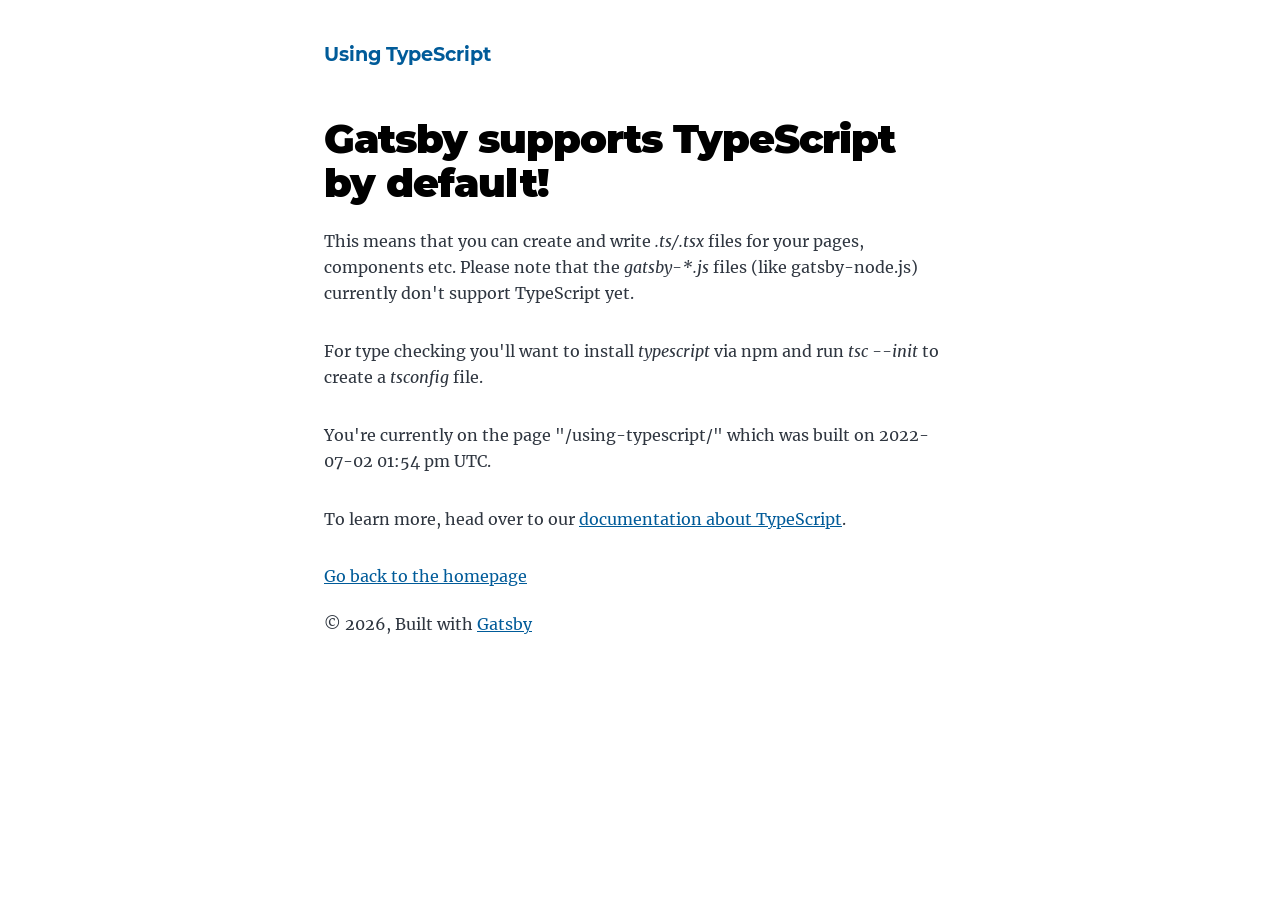
<file: using-typescript/index.html>
<!DOCTYPE html><html lang="en"><head><meta charSet="utf-8"/><meta http-equiv="x-ua-compatible" content="ie=edge"/><meta name="viewport" content="width=device-width, initial-scale=1, shrink-to-fit=no"/><meta data-react-helmet="true" name="twitter:description" content="A starter blog demonstrating what Gatsby can do."/><meta data-react-helmet="true" name="twitter:title" content="Using TypeScript"/><meta data-react-helmet="true" name="twitter:creator" content="kylemathews"/><meta data-react-helmet="true" name="twitter:card" content="summary"/><meta data-react-helmet="true" property="og:type" content="website"/><meta data-react-helmet="true" property="og:description" content="A starter blog demonstrating what Gatsby can do."/><meta data-react-helmet="true" property="og:title" content="Using TypeScript"/><meta data-react-helmet="true" name="description" content="A starter blog demonstrating what Gatsby can do."/><meta name="generator" content="Gatsby 4.16.0"/><style data-href="/styles.bda65eda74f1e75207d4.css" data-identity="gatsby-global-css">@font-face{font-display:swap;font-family:Montserrat;font-style:normal;font-weight:100;src:local("Montserrat Thin "),local("Montserrat-Thin"),url(/static/montserrat-latin-100-8d7d79679b70dbe27172b6460e7a7910.woff2) format("woff2"),url(/static/montserrat-latin-100-ec38980a9e0119a379e2a9b3dbb1901a.woff) format("woff")}@font-face{font-display:swap;font-family:Montserrat;font-style:italic;font-weight:100;src:local("Montserrat Thin italic"),local("Montserrat-Thinitalic"),url(/static/montserrat-latin-100italic-e279051046ba1286706adc886cf1c96b.woff2) format("woff2"),url(/static/montserrat-latin-100italic-3b325a3173c8207435cd1b76e19bf501.woff) format("woff")}@font-face{font-display:swap;font-family:Montserrat;font-style:normal;font-weight:200;src:local("Montserrat Extra Light "),local("Montserrat-Extra Light"),url(/static/montserrat-latin-200-9d266fbbfa6cab7009bd56003b1eeb67.woff2) format("woff2"),url(/static/montserrat-latin-200-2d8ba08717110d27122e54c34b8a5798.woff) format("woff")}@font-face{font-display:swap;font-family:Montserrat;font-style:italic;font-weight:200;src:local("Montserrat Extra Light italic"),local("Montserrat-Extra Lightitalic"),url(/static/montserrat-latin-200italic-6e5b3756583bb2263eb062eae992735e.woff2) format("woff2"),url(/static/montserrat-latin-200italic-a0d6f343e4b536c582926255367a57da.woff) format("woff")}@font-face{font-display:swap;font-family:Montserrat;font-style:normal;font-weight:300;src:local("Montserrat Light "),local("Montserrat-Light"),url(/static/montserrat-latin-300-00b3e893aab5a8fd632d6342eb72551a.woff2) format("woff2"),url(/static/montserrat-latin-300-ea303695ceab35f17e7d062f30e0173b.woff) format("woff")}@font-face{font-display:swap;font-family:Montserrat;font-style:italic;font-weight:300;src:local("Montserrat Light italic"),local("Montserrat-Lightitalic"),url(/static/montserrat-latin-300italic-56f34ea368f6aedf89583d444bbcb227.woff2) format("woff2"),url(/static/montserrat-latin-300italic-54b0bf2c8c4c12ffafd803be2466a790.woff) format("woff")}@font-face{font-display:swap;font-family:Montserrat;font-style:normal;font-weight:400;src:local("Montserrat Regular "),local("Montserrat-Regular"),url(/static/montserrat-latin-400-b71748ae4f80ec8c014def4c5fa8688b.woff2) format("woff2"),url(/static/montserrat-latin-400-0659a9f4e90db5cf51b50d005bff1e41.woff) format("woff")}@font-face{font-display:swap;font-family:Montserrat;font-style:italic;font-weight:400;src:local("Montserrat Regular italic"),local("Montserrat-Regularitalic"),url(/static/montserrat-latin-400italic-6eed6b4cbb809c6efc7aa7ddad6dbe3e.woff2) format("woff2"),url(/static/montserrat-latin-400italic-7583622cfde30ae49086d18447ab28e7.woff) format("woff")}@font-face{font-display:swap;font-family:Montserrat;font-style:normal;font-weight:500;src:local("Montserrat Medium "),local("Montserrat-Medium"),url(/static/montserrat-latin-500-091b209546e16313fd4f4fc36090c757.woff2) format("woff2"),url(/static/montserrat-latin-500-edd311588712a96bbf435fad264fff62.woff) format("woff")}@font-face{font-display:swap;font-family:Montserrat;font-style:italic;font-weight:500;src:local("Montserrat Medium italic"),local("Montserrat-Mediumitalic"),url(/static/montserrat-latin-500italic-c90ced68b46050061d1a41842d6dfb43.woff2) format("woff2"),url(/static/montserrat-latin-500italic-5146cbfe02b1deea5dffea27a5f2f998.woff) format("woff")}@font-face{font-display:swap;font-family:Montserrat;font-style:normal;font-weight:600;src:local("Montserrat SemiBold "),local("Montserrat-SemiBold"),url(/static/montserrat-latin-600-0480d2f8a71f38db8633b84d8722e0c2.woff2) format("woff2"),url(/static/montserrat-latin-600-b77863a375260a05dd13f86a1cee598f.woff) format("woff")}@font-face{font-display:swap;font-family:Montserrat;font-style:italic;font-weight:600;src:local("Montserrat SemiBold italic"),local("Montserrat-SemiBolditalic"),url(/static/montserrat-latin-600italic-cf46ffb11f3a60d7df0567f8851a1d00.woff2) format("woff2"),url(/static/montserrat-latin-600italic-c4fcfeeb057724724097167e57bd7801.woff) format("woff")}@font-face{font-display:swap;font-family:Montserrat;font-style:normal;font-weight:700;src:local("Montserrat Bold "),local("Montserrat-Bold"),url(/static/montserrat-latin-700-7dbcc8a5ea2289d83f657c25b4be6193.woff2) format("woff2"),url(/static/montserrat-latin-700-99271a835e1cae8c76ef8bba99a8cc4e.woff) format("woff")}@font-face{font-display:swap;font-family:Montserrat;font-style:italic;font-weight:700;src:local("Montserrat Bold italic"),local("Montserrat-Bolditalic"),url(/static/montserrat-latin-700italic-c41ad6bdb4bd504a843d546d0a47958d.woff2) format("woff2"),url(/static/montserrat-latin-700italic-6779372f04095051c62ed36bc1dcc142.woff) format("woff")}@font-face{font-display:swap;font-family:Montserrat;font-style:normal;font-weight:800;src:local("Montserrat ExtraBold "),local("Montserrat-ExtraBold"),url(/static/montserrat-latin-800-db9a3e0ba7eaea32e5f55328ace6cf23.woff2) format("woff2"),url(/static/montserrat-latin-800-4e3c615967a2360f5db87d2f0fd2456f.woff) format("woff")}@font-face{font-display:swap;font-family:Montserrat;font-style:italic;font-weight:800;src:local("Montserrat ExtraBold italic"),local("Montserrat-ExtraBolditalic"),url(/static/montserrat-latin-800italic-bf45bfa14805969eda318973947bc42b.woff2) format("woff2"),url(/static/montserrat-latin-800italic-fe82abb0bcede51bf724254878e0c374.woff) format("woff")}@font-face{font-display:swap;font-family:Montserrat;font-style:normal;font-weight:900;src:local("Montserrat Black "),local("Montserrat-Black"),url(/static/montserrat-latin-900-e66c7edc609e24bacbb705175669d814.woff2) format("woff2"),url(/static/montserrat-latin-900-8211f418baeb8ec880b80ba3c682f957.woff) format("woff")}@font-face{font-display:swap;font-family:Montserrat;font-style:italic;font-weight:900;src:local("Montserrat Black italic"),local("Montserrat-Blackitalic"),url(/static/montserrat-latin-900italic-4454c775e48152c1a72510ceed3603e2.woff2) format("woff2"),url(/static/montserrat-latin-900italic-efcaa0f6a82ee0640b83a0916e6e8d68.woff) format("woff")}@font-face{font-display:swap;font-family:Merriweather;font-style:normal;font-weight:300;src:local("Merriweather Light "),local("Merriweather-Light"),url(/static/merriweather-latin-300-fc117160c69a8ea0851b26dd14748ee4.woff2) format("woff2"),url(/static/merriweather-latin-300-58b18067ebbd21fda77b67e73c241d3b.woff) format("woff")}@font-face{font-display:swap;font-family:Merriweather;font-style:italic;font-weight:300;src:local("Merriweather Light italic"),local("Merriweather-Lightitalic"),url(/static/merriweather-latin-300italic-fe29961474f8dbf77c0aa7b9a629e4bc.woff2) format("woff2"),url(/static/merriweather-latin-300italic-23c3f1f88683618a4fb8d265d33d383a.woff) format("woff")}@font-face{font-display:swap;font-family:Merriweather;font-style:normal;font-weight:400;src:local("Merriweather Regular "),local("Merriweather-Regular"),url(/static/merriweather-latin-400-d9479e8023bef9cbd9bf8d6eabd6bf36.woff2) format("woff2"),url(/static/merriweather-latin-400-040426f99ff6e00b86506452e0d1f10b.woff) format("woff")}@font-face{font-display:swap;font-family:Merriweather;font-style:italic;font-weight:400;src:local("Merriweather Regular italic"),local("Merriweather-Regularitalic"),url(/static/merriweather-latin-400italic-2de7bfeaf08fb03d4315d49947f062f7.woff2) format("woff2"),url(/static/merriweather-latin-400italic-79db67aca65f5285964ab332bd65f451.woff) format("woff")}@font-face{font-display:swap;font-family:Merriweather;font-style:normal;font-weight:700;src:local("Merriweather Bold "),local("Merriweather-Bold"),url(/static/merriweather-latin-700-4b08e01d805fa35d7bf777f1b24314ae.woff2) format("woff2"),url(/static/merriweather-latin-700-22fb8afba4ab1f093b6ef9e28a9b6e92.woff) format("woff")}@font-face{font-display:swap;font-family:Merriweather;font-style:italic;font-weight:700;src:local("Merriweather Bold italic"),local("Merriweather-Bolditalic"),url(/static/merriweather-latin-700italic-cd92541b177652fffb6e3b952f1c33f1.woff2) format("woff2"),url(/static/merriweather-latin-700italic-f87f3d87cea0dd0979bfc8ac9ea90243.woff) format("woff")}@font-face{font-display:swap;font-family:Merriweather;font-style:normal;font-weight:900;src:local("Merriweather Black "),local("Merriweather-Black"),url(/static/merriweather-latin-900-f813fc6a4bee46eda5224ac7ebf1b7be.woff2) format("woff2"),url(/static/merriweather-latin-900-5d4e42cb44410674acd99153d57df032.woff) format("woff")}@font-face{font-display:swap;font-family:Merriweather;font-style:italic;font-weight:900;src:local("Merriweather Black italic"),local("Merriweather-Blackitalic"),url(/static/merriweather-latin-900italic-b7901d85486871c1779c0e93ddd85656.woff2) format("woff2"),url(/static/merriweather-latin-900italic-9647f9fdab98756989a8a5550eb205c3.woff) format("woff")}


/*! normalize.css v8.0.1 | MIT License | github.com/necolas/normalize.css */html{-webkit-text-size-adjust:100%;line-height:1.15}body{margin:0}main{display:block}h1{font-size:2em;margin:.67em 0}hr{box-sizing:content-box;height:0;overflow:visible}pre{font-family:monospace,monospace;font-size:1em}a{background-color:transparent}abbr[title]{border-bottom:none;text-decoration:underline;-webkit-text-decoration:underline dotted;text-decoration:underline dotted}b,strong{font-weight:bolder}code,kbd,samp{font-family:monospace,monospace;font-size:1em}small{font-size:80%}sub,sup{font-size:75%;line-height:0;position:relative;vertical-align:baseline}sub{bottom:-.25em}sup{top:-.5em}img{border-style:none}button,input,optgroup,select,textarea{font-family:inherit;font-size:100%;line-height:1.15;margin:0}button,input{overflow:visible}button,select{text-transform:none}[type=button],[type=reset],[type=submit],button{-webkit-appearance:button}[type=button]::-moz-focus-inner,[type=reset]::-moz-focus-inner,[type=submit]::-moz-focus-inner,button::-moz-focus-inner{border-style:none;padding:0}[type=button]:-moz-focusring,[type=reset]:-moz-focusring,[type=submit]:-moz-focusring,button:-moz-focusring{outline:1px dotted ButtonText}fieldset{padding:.35em .75em .625em}legend{box-sizing:border-box;color:inherit;display:table;max-width:100%;padding:0;white-space:normal}progress{vertical-align:baseline}textarea{overflow:auto}[type=checkbox],[type=radio]{box-sizing:border-box;padding:0}[type=number]::-webkit-inner-spin-button,[type=number]::-webkit-outer-spin-button{height:auto}[type=search]{-webkit-appearance:textfield;outline-offset:-2px}[type=search]::-webkit-search-decoration{-webkit-appearance:none}::-webkit-file-upload-button{-webkit-appearance:button;font:inherit}details{display:block}summary{display:list-item}[hidden]{display:none}:root{--maxWidth-none:"none";--maxWidth-xs:20rem;--maxWidth-sm:24rem;--maxWidth-md:28rem;--maxWidth-lg:32rem;--maxWidth-xl:36rem;--maxWidth-2xl:42rem;--maxWidth-3xl:48rem;--maxWidth-4xl:56rem;--maxWidth-full:"100%";--maxWidth-wrapper:var(--maxWidth-2xl);--spacing-px:"1px";--spacing-0:0;--spacing-1:0.25rem;--spacing-2:0.5rem;--spacing-3:0.75rem;--spacing-4:1rem;--spacing-5:1.25rem;--spacing-6:1.5rem;--spacing-8:2rem;--spacing-10:2.5rem;--spacing-12:3rem;--spacing-16:4rem;--spacing-20:5rem;--spacing-24:6rem;--spacing-32:8rem;--fontFamily-sans:Montserrat,system-ui,-apple-system,BlinkMacSystemFont,"Segoe UI",Roboto,"Helvetica Neue",Arial,"Noto Sans",sans-serif,"Apple Color Emoji","Segoe UI Emoji","Segoe UI Symbol","Noto Color Emoji";--fontFamily-serif:"Merriweather","Georgia",Cambria,"Times New Roman",Times,serif;--font-body:var(--fontFamily-serif);--font-heading:var(--fontFamily-sans);--fontWeight-normal:400;--fontWeight-medium:500;--fontWeight-semibold:600;--fontWeight-bold:700;--fontWeight-extrabold:800;--fontWeight-black:900;--fontSize-root:16px;--lineHeight-none:1;--lineHeight-tight:1.1;--lineHeight-normal:1.5;--lineHeight-relaxed:1.625;--fontSize-0:0.833rem;--fontSize-1:1rem;--fontSize-2:1.2rem;--fontSize-3:1.44rem;--fontSize-4:1.728rem;--fontSize-5:2.074rem;--fontSize-6:2.488rem;--fontSize-7:2.986rem;--color-primary:#005b99;--color-text:#2e353f;--color-text-light:#4f5969;--color-heading:#1a202c;--color-heading-black:#000;--color-accent:#d1dce5}*,:after,:before{box-sizing:border-box}html{-webkit-font-smoothing:antialiased;-moz-osx-font-smoothing:grayscale;font-size:var(--fontSize-root);line-height:var(--lineHeight-normal)}body{color:var(--color-text);font-family:var(--font-body);font-size:var(--fontSize-1)}footer{padding:var(--spacing-6) var(--spacing-0)}hr{background:var(--color-accent);border:0;height:1px}h1,h2,h3,h4,h5,h6{font-family:var(--font-heading);letter-spacing:-.025em;line-height:var(--lineHeight-tight);margin-bottom:var(--spacing-6);margin-top:var(--spacing-12)}h2,h3,h4,h5,h6{color:var(--color-heading);font-weight:var(--fontWeight-bold)}h1{color:var(--color-heading-black);font-size:var(--fontSize-6);font-weight:var(--fontWeight-black)}h2{font-size:var(--fontSize-5)}h3{font-size:var(--fontSize-4)}h4{font-size:var(--fontSize-3)}h5{font-size:var(--fontSize-2)}h6{font-size:var(--fontSize-1)}h1>a,h2>a,h3>a,h4>a,h5>a,h6>a{color:inherit;text-decoration:none}p{--baseline-multiplier:0.179;--x-height-multiplier:0.35;line-height:var(--lineHeight-relaxed);margin:var(--spacing-0) var(--spacing-0) var(--spacing-8) var(--spacing-0)}ol,p,ul{padding:var(--spacing-0)}ol,ul{list-style-image:none;list-style-position:outside;margin-bottom:var(--spacing-8);margin-left:var(--spacing-0);margin-right:var(--spacing-0)}ol li,ul li{padding-left:var(--spacing-0)}li>p,ol li,ul li{margin-bottom:calc(var(--spacing-8)/2)}li :last-child{margin-bottom:var(--spacing-0)}li>ul{margin-left:var(--spacing-8);margin-top:calc(var(--spacing-8)/2)}blockquote{border-left:var(--spacing-1) solid var(--color-primary);color:var(--color-text-light);font-size:var(--fontSize-2);font-style:italic;margin-bottom:var(--spacing-8);margin-left:calc(var(--spacing-6)*-1);margin-right:var(--spacing-8);padding:var(--spacing-0) var(--spacing-0) var(--spacing-0) var(--spacing-6)}blockquote>:last-child{margin-bottom:var(--spacing-0)}blockquote>ol,blockquote>ul{list-style-position:inside}table{border-collapse:collapse;border-spacing:.25rem;margin-bottom:var(--spacing-8);width:100%}table thead tr th{border-bottom:1px solid var(--color-accent)}a{color:var(--color-primary)}a:focus,a:hover{text-decoration:none}.global-wrapper{margin:var(--spacing-0) auto;max-width:var(--maxWidth-wrapper);padding:var(--spacing-10) var(--spacing-5)}.global-wrapper[data-is-root-path=true] .bio{margin-bottom:var(--spacing-20)}.global-header{margin-bottom:var(--spacing-12)}.main-heading{font-size:var(--fontSize-7);margin:0}.post-list-item{margin-bottom:var(--spacing-8);margin-top:var(--spacing-8)}.post-list-item p{margin-bottom:var(--spacing-0)}.post-list-item h2{color:var(--color-primary);font-size:var(--fontSize-4);margin-bottom:var(--spacing-2);margin-top:var(--spacing-0)}.post-list-item header{margin-bottom:var(--spacing-4)}.header-link-home{font-family:var(--font-heading);font-size:var(--fontSize-2);font-weight:var(--fontWeight-bold);text-decoration:none}.bio{display:flex;margin-bottom:var(--spacing-16)}.bio p,.bio-avatar{margin-bottom:var(--spacing-0)}.bio-avatar{border-radius:100%;margin-right:var(--spacing-4);min-width:50px}.blog-post header h1{margin:var(--spacing-0) var(--spacing-0) var(--spacing-4) var(--spacing-0)}.blog-post header p{font-family:var(--font-heading);font-size:var(--fontSize-2)}.blog-post-nav ul{margin:var(--spacing-0)}.gatsby-highlight{margin-bottom:var(--spacing-8)}@media (max-width:42rem){blockquote{margin-left:var(--spacing-0);padding:var(--spacing-0) var(--spacing-0) var(--spacing-0) var(--spacing-4)}ol,ul{list-style-position:inside}}code[class*=language-],pre[class*=language-]{word-wrap:normal;background:none;color:#000;font-family:Consolas,Monaco,Andale Mono,Ubuntu Mono,monospace;font-size:1em;-webkit-hyphens:none;-ms-hyphens:none;hyphens:none;line-height:1.5;-o-tab-size:4;tab-size:4;text-align:left;text-shadow:0 1px #fff;white-space:pre;word-break:normal;word-spacing:normal}code[class*=language-] ::selection,code[class*=language-]::selection,pre[class*=language-] ::selection,pre[class*=language-]::selection{background:#b3d4fc;text-shadow:none}@media print{code[class*=language-],pre[class*=language-]{text-shadow:none}}pre[class*=language-]{margin:.5em 0;overflow:auto;padding:1em}:not(pre)>code[class*=language-],pre[class*=language-]{background:#f5f2f0}:not(pre)>code[class*=language-]{border-radius:.3em;padding:.1em;white-space:normal}.token.cdata,.token.comment,.token.doctype,.token.prolog{color:#708090}.token.punctuation{color:#999}.token.namespace{opacity:.7}.token.boolean,.token.constant,.token.deleted,.token.number,.token.property,.token.symbol,.token.tag{color:#905}.token.attr-name,.token.builtin,.token.char,.token.inserted,.token.selector,.token.string{color:#690}.language-css .token.string,.style .token.string,.token.entity,.token.operator,.token.url{background:hsla(0,0%,100%,.5);color:#9a6e3a}.token.atrule,.token.attr-value,.token.keyword{color:#07a}.token.class-name,.token.function{color:#dd4a68}.token.important,.token.regex,.token.variable{color:#e90}.token.bold,.token.important{font-weight:700}.token.italic{font-style:italic}.token.entity{cursor:help}.hero{margin:100px 0}.hero-text{font-size:calc(24px + 1.5vw);line-height:1.2}.hero-author{display:flex}.hero-author-image{border-radius:50%;height:40px;width:40px}.hero-author-text{color:#595959;margin:0 0 0 10px}</style><style>.gatsby-image-wrapper{position:relative;overflow:hidden}.gatsby-image-wrapper picture.object-fit-polyfill{position:static!important}.gatsby-image-wrapper img{bottom:0;height:100%;left:0;margin:0;max-width:none;padding:0;position:absolute;right:0;top:0;width:100%;object-fit:cover}.gatsby-image-wrapper [data-main-image]{opacity:0;transform:translateZ(0);transition:opacity .25s linear;will-change:opacity}.gatsby-image-wrapper-constrained{display:inline-block;vertical-align:top}</style><noscript><style>.gatsby-image-wrapper noscript [data-main-image]{opacity:1!important}.gatsby-image-wrapper [data-placeholder-image]{opacity:0!important}</style></noscript><script type="module">const e="undefined"!=typeof HTMLImageElement&&"loading"in HTMLImageElement.prototype;e&&document.body.addEventListener("load",(function(e){const t=e.target;if(void 0===t.dataset.mainImage)return;if(void 0===t.dataset.gatsbyImageSsr)return;let a=null,n=t;for(;null===a&&n;)void 0!==n.parentNode.dataset.gatsbyImageWrapper&&(a=n.parentNode),n=n.parentNode;const o=a.querySelector("[data-placeholder-image]"),r=new Image;r.src=t.currentSrc,r.decode().catch((()=>{})).then((()=>{t.style.opacity=1,o&&(o.style.opacity=0,o.style.transition="opacity 500ms linear")}))}),!0);</script><link rel="alternate" type="application/rss+xml" title="Hiking Community from Kansai RSS Feed" href="/rss.xml"/><link rel="icon" href="/favicon-32x32.png?v=4a9773549091c227cd2eb82ccd9c5e3a" type="image/png"/><link rel="manifest" href="/manifest.webmanifest" crossorigin="anonymous"/><link rel="apple-touch-icon" sizes="48x48" href="/icons/icon-48x48.png?v=4a9773549091c227cd2eb82ccd9c5e3a"/><link rel="apple-touch-icon" sizes="72x72" href="/icons/icon-72x72.png?v=4a9773549091c227cd2eb82ccd9c5e3a"/><link rel="apple-touch-icon" sizes="96x96" href="/icons/icon-96x96.png?v=4a9773549091c227cd2eb82ccd9c5e3a"/><link rel="apple-touch-icon" sizes="144x144" href="/icons/icon-144x144.png?v=4a9773549091c227cd2eb82ccd9c5e3a"/><link rel="apple-touch-icon" sizes="192x192" href="/icons/icon-192x192.png?v=4a9773549091c227cd2eb82ccd9c5e3a"/><link rel="apple-touch-icon" sizes="256x256" href="/icons/icon-256x256.png?v=4a9773549091c227cd2eb82ccd9c5e3a"/><link rel="apple-touch-icon" sizes="384x384" href="/icons/icon-384x384.png?v=4a9773549091c227cd2eb82ccd9c5e3a"/><link rel="apple-touch-icon" sizes="512x512" href="/icons/icon-512x512.png?v=4a9773549091c227cd2eb82ccd9c5e3a"/><title data-react-helmet="true">Using TypeScript | Hiking Community from Kansai</title></head><body><div id="___gatsby"><div style="outline:none" tabindex="-1" id="gatsby-focus-wrapper"><div class="global-wrapper" data-is-root-path="false"><header class="global-header"><a class="header-link-home" href="/">Using TypeScript</a></header><main><h1>Gatsby supports TypeScript by default!</h1><p>This means that you can create and write <!-- --><em>.ts/.tsx</em> files for your pages, components etc. Please note that the <!-- --><em>gatsby-*.js</em> files (like gatsby-node.js) currently don&#x27;t support TypeScript yet.<!-- --></p><p>For type checking you&#x27;ll want to install <!-- --><em>typescript</em> via npm and run <!-- --><em>tsc --init</em> to create a <!-- --><em>tsconfig</em> file.<!-- --></p><p>You&#x27;re currently on the page &quot;<!-- -->/*<!-- -->&quot; which was built on<!-- --> <!-- -->2022-07-02 01:54 pm UTC<!-- -->.<!-- --></p><p>To learn more, head over to our<!-- --> <!-- --><a href="https://www.gatsbyjs.com/docs/typescript/">documentation about TypeScript</a>.<!-- --></p><a href="/">Go back to the homepage</a></main><footer>© <!-- -->2022<!-- -->, Built with<!-- --> <!-- --><a href="https://www.gatsbyjs.com">Gatsby</a></footer></div></div><div id="gatsby-announcer" style="position:absolute;top:0;width:1px;height:1px;padding:0;overflow:hidden;clip:rect(0, 0, 0, 0);white-space:nowrap;border:0" aria-live="assertive" aria-atomic="true"></div></div><script id="gatsby-script-loader">/*<![CDATA[*/window.pagePath="/using-typescript/";window.___webpackCompilationHash="053b06708030744f7262";/*]]>*/</script><script id="gatsby-chunk-mapping">/*<![CDATA[*/window.___chunkMapping={"polyfill":["/polyfill-67664a8ccc6c9f02b880.js"],"app":["/app-37635ec3c264acc27954.js"],"component---src-pages-404-js":["/component---src-pages-404-js-27981ca7dd461cb4280e.js"],"component---src-pages-about-js":["/component---src-pages-about-js-99aca814822f321e0078.js"],"component---src-pages-graph-js":["/component---src-pages-graph-js-e69ba16f00bcbe80eb12.js"],"component---src-pages-index-js":["/component---src-pages-index-js-62d8b547659d741ef9c9.js"],"component---src-pages-using-typescript-tsx":["/component---src-pages-using-typescript-tsx-2f9b97cf148785549d09.js"],"component---src-templates-blog-post-js":["/component---src-templates-blog-post-js-9fb8e9a3391dbfc44ab9.js"]};/*]]>*/</script><script src="/polyfill-67664a8ccc6c9f02b880.js" nomodule=""></script><script src="/app-37635ec3c264acc27954.js" async=""></script><script src="/framework-a90df563a3fe4f48300d.js" async=""></script><script src="/webpack-runtime-e567f38d67e41f354ab5.js" async=""></script></body></html>
</file>
